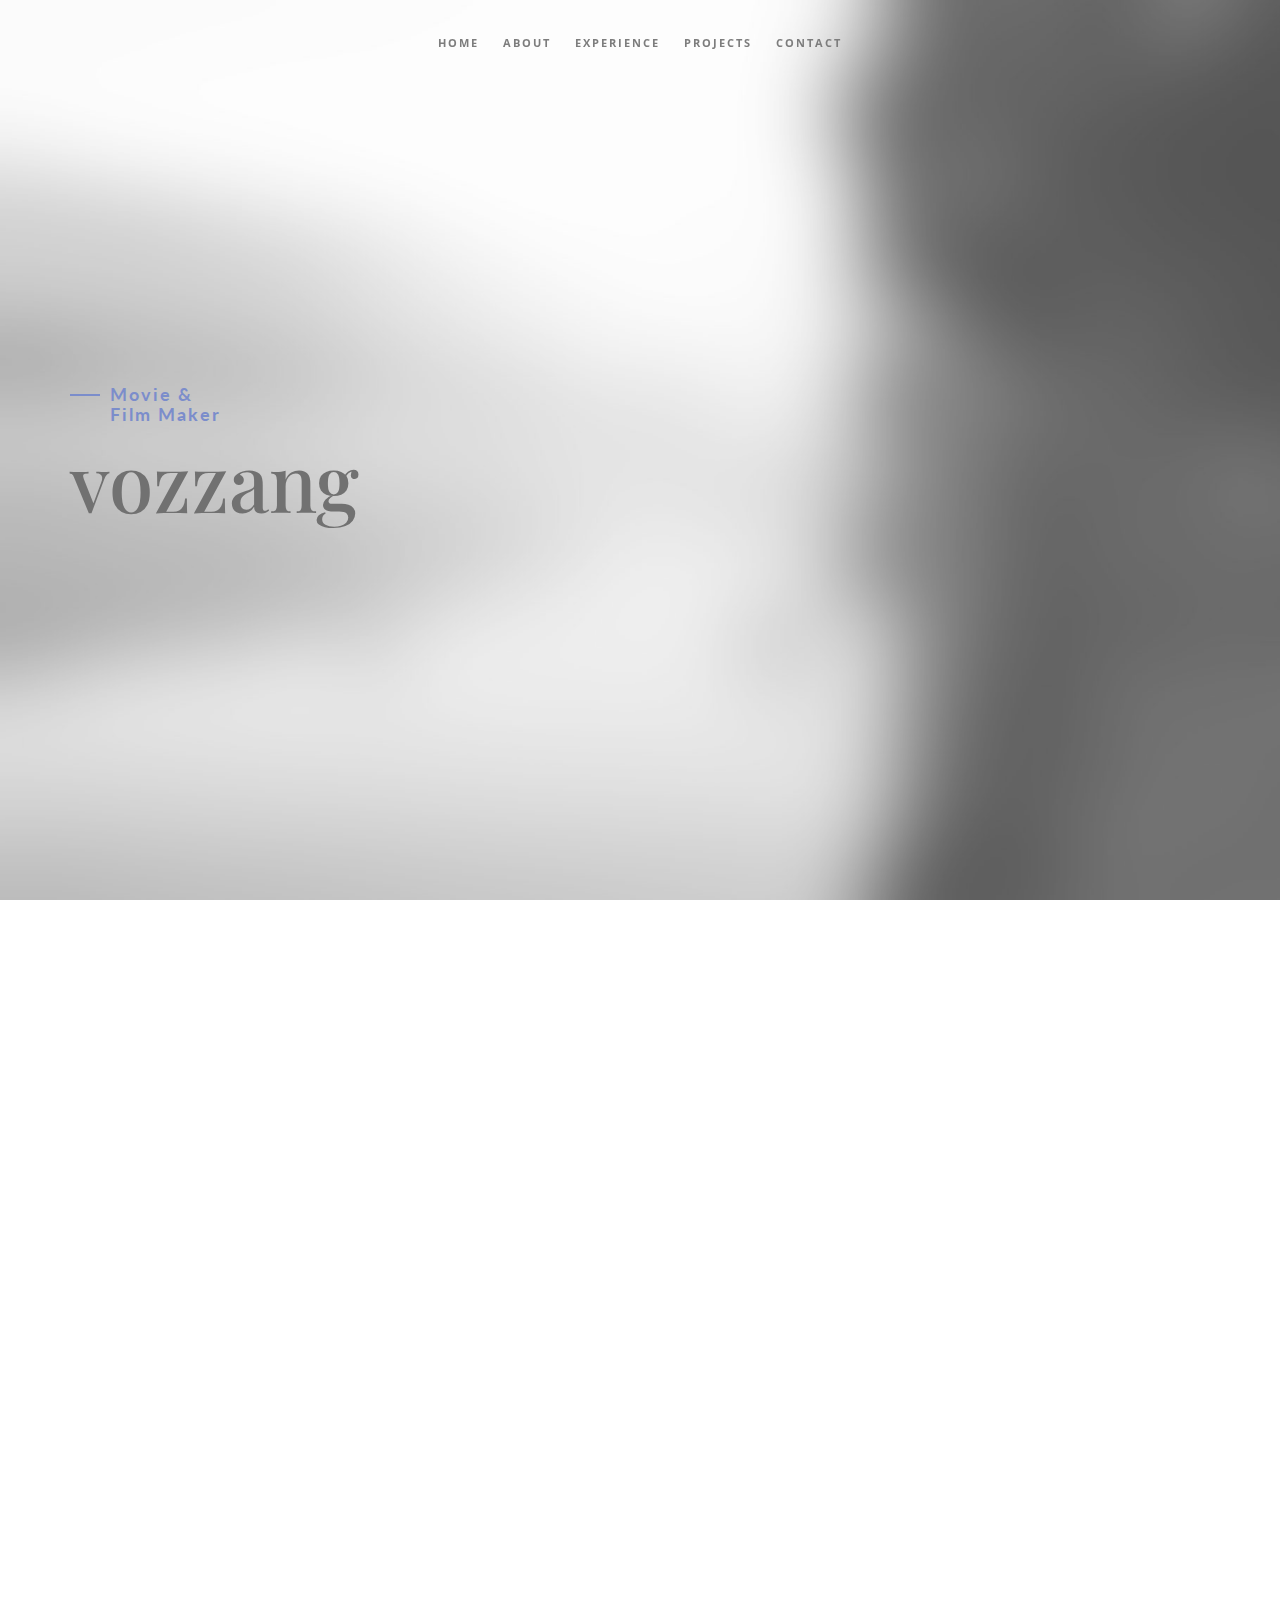
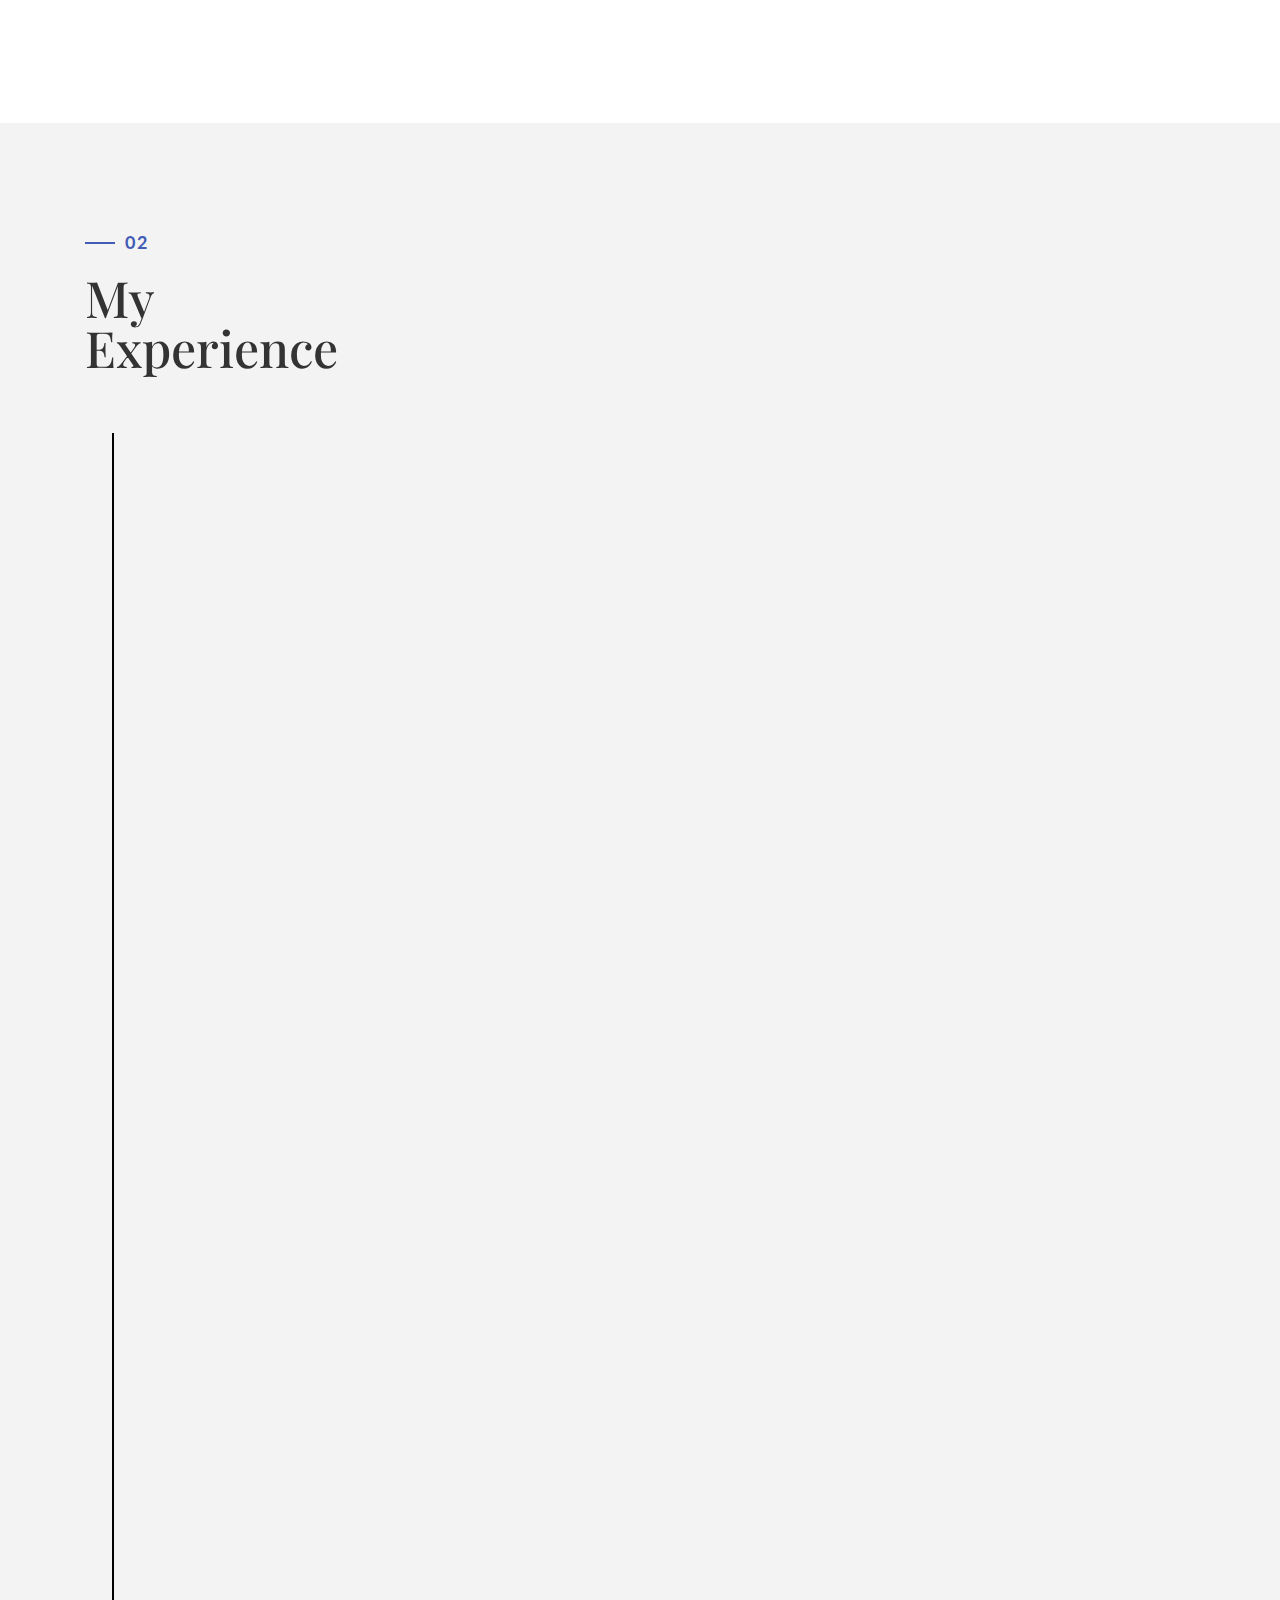
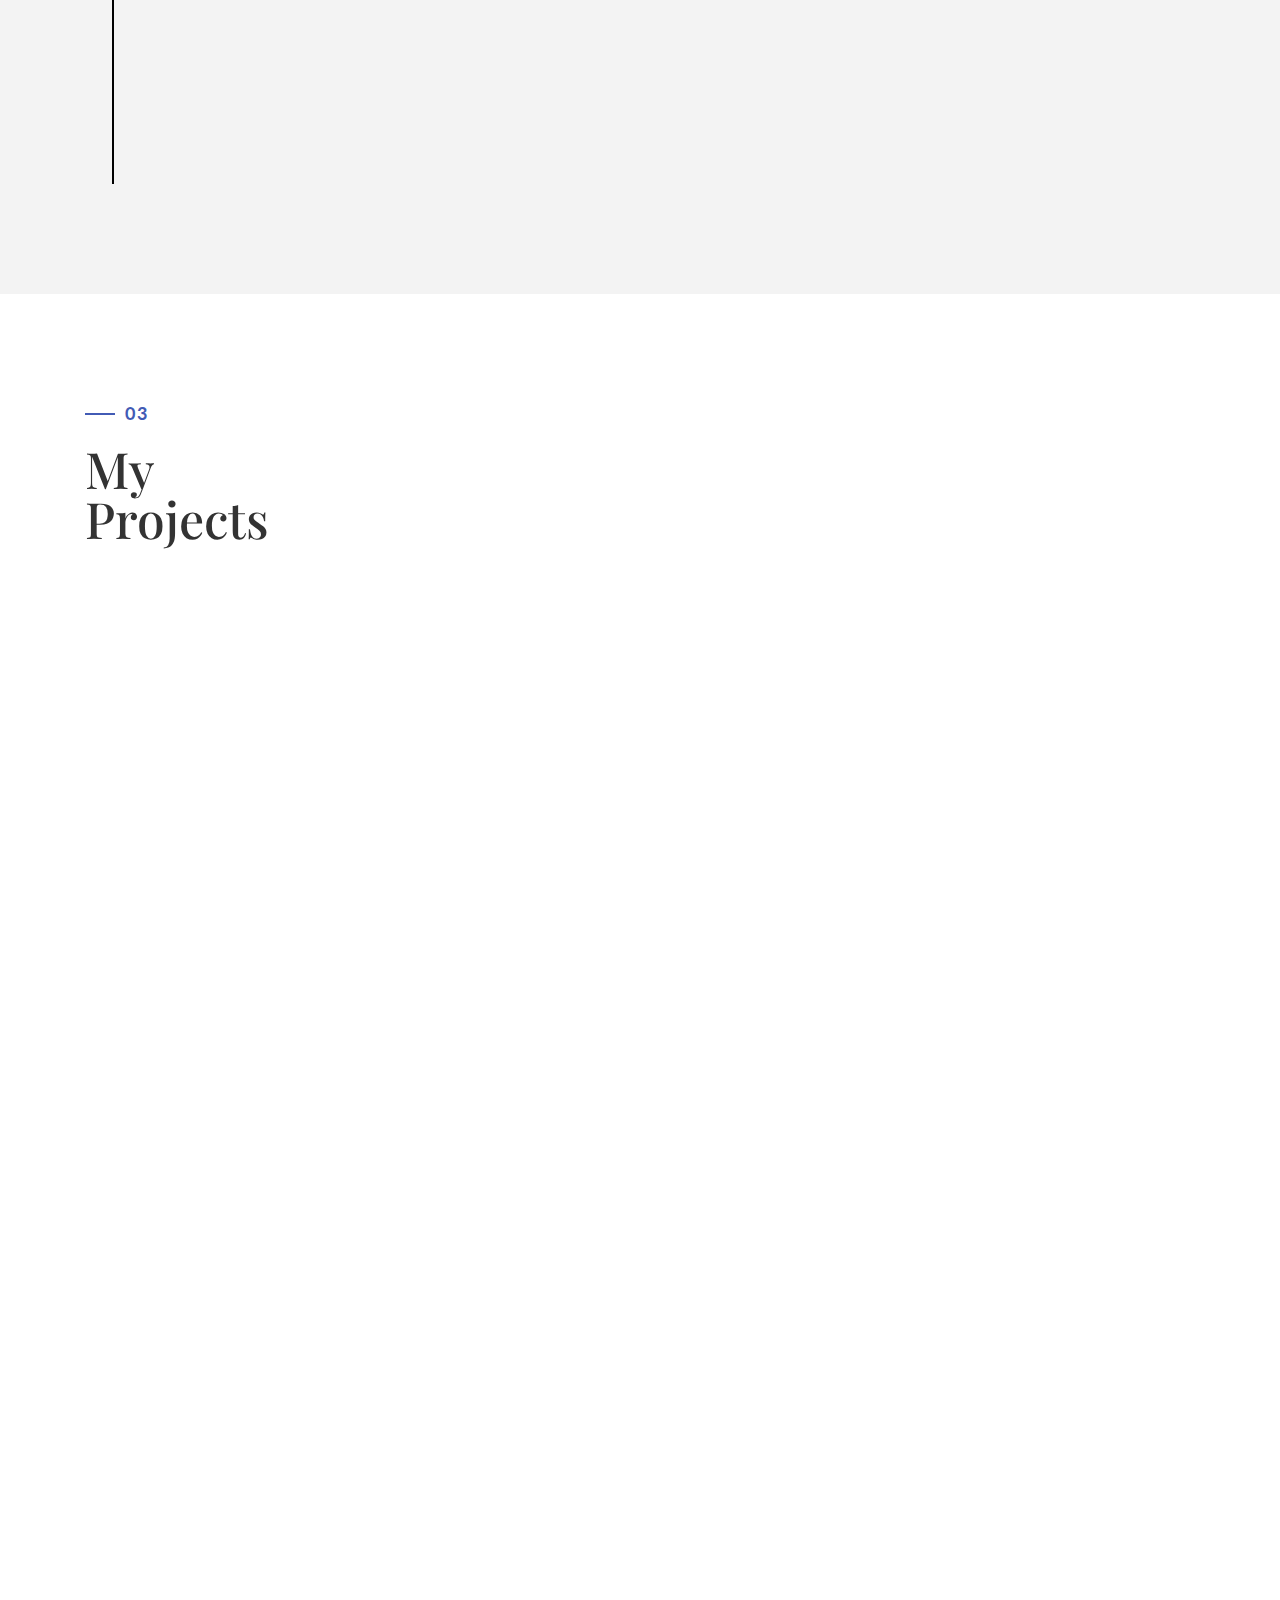
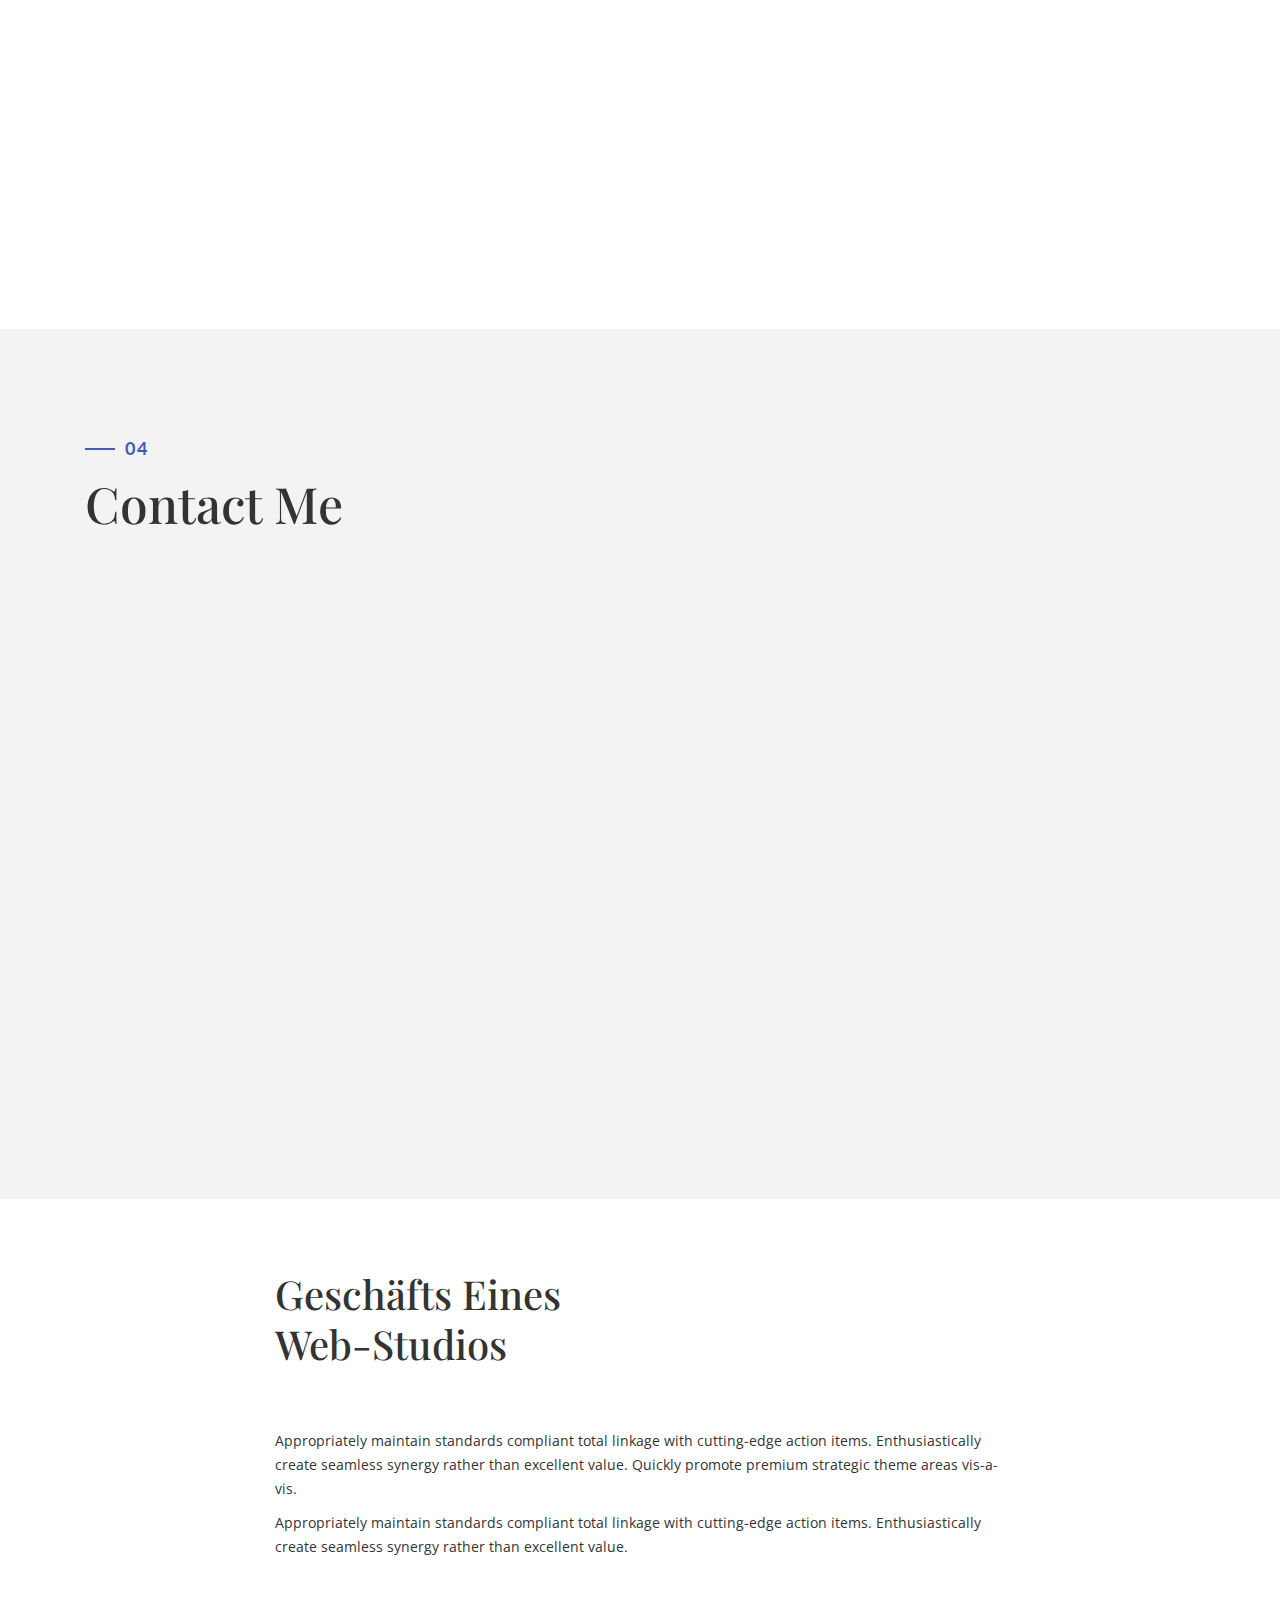
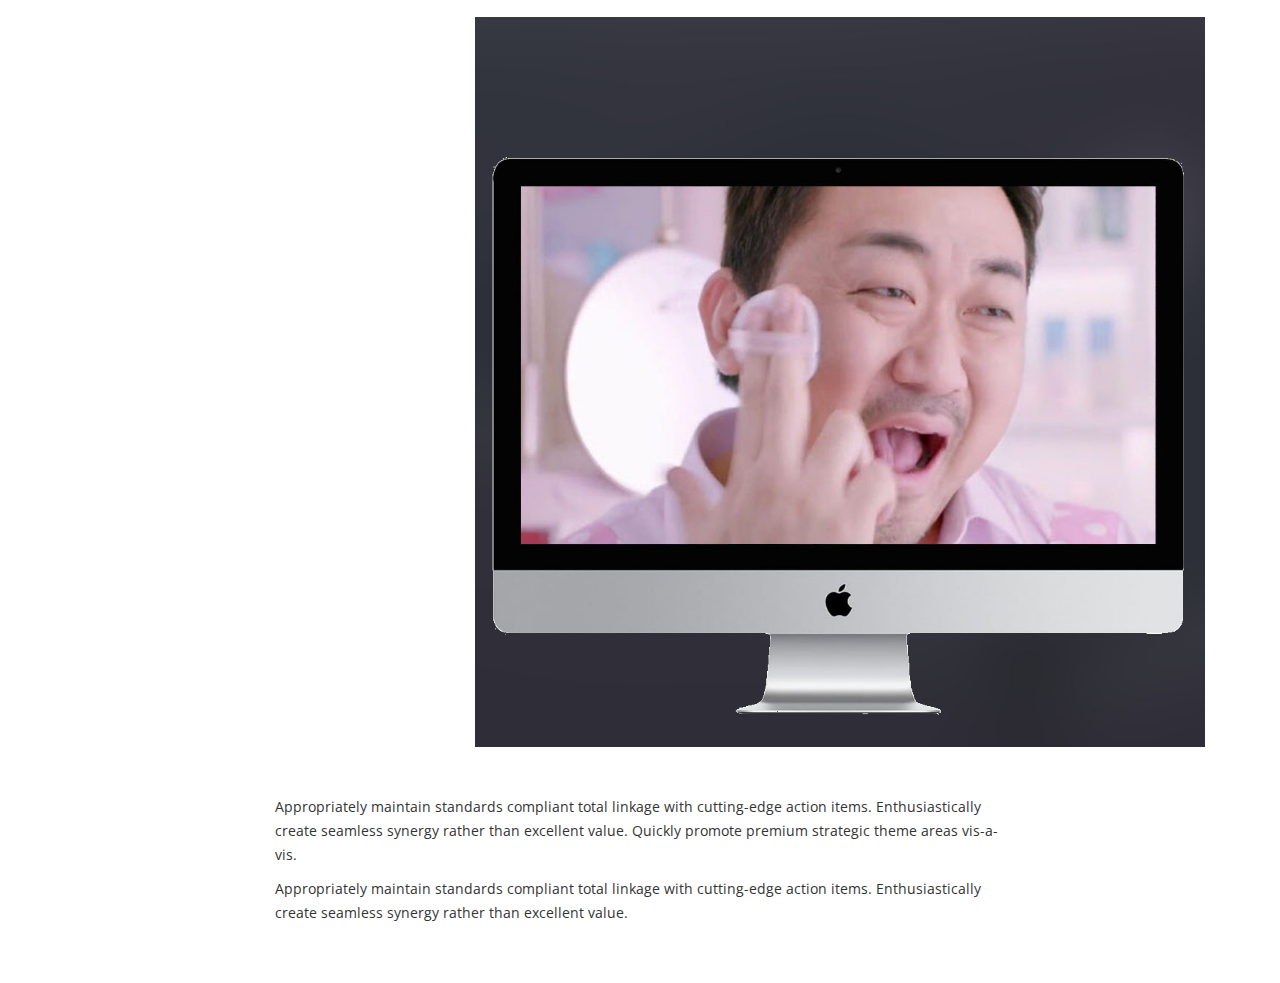
<file: index.html>
<!DOCTYPE html>
<html lang="ko">

<head>
    <meta charset="utf-8">
    <meta http-equiv="X-UA-Compatible" content="IE=edge">
    <meta name="viewport" content="width=device-width, initial-scale=1">
    <meta name="description" content="스토리 텔링으로 시작해서 고객의 감동으로 끝내는 디자이너 서보영입니다.
    세상에 필요한 감성과 특유의 따뜻함으로 이끌어 갑니다.
    최첨단을 달리는 메타버스를 타고 있는 디자이너 서보영입니다. 가상현실이 진짜 현실이 되는 그날까지
    디자인하는 사람이 되겠습니다. ">
    <meta name="keywords" content="영상디자인,영상편집,영상디자인 포트폴리오,영상편집 포트폴리오,서보영,
    영상포폴,수석디자이너,그래픽마케터,유튜브제작,유튜브영상편집,봇짱,필름아트,모션그래픽,모션그래픽 포트폴리오,
    모션그래픽영상제작,Video design, video editing, video design portfolio, video editing portfolio,
    Video Popol, Chief Designer, Graphic Marketer, YouTube Production, YouTube Video Editing, Film Art, Motion Graphics, Motion Graphics Portfolio,
    Motion graphic video production, ">
    <title>Film Artainter : vozzang 봇짱</title>

    <link rel="icon" href="img/faa.ico" type="image/x-icon">
    <!-- Bootstrap -->
    <link href="css/bootstrap.min.css" rel="stylesheet">
    <link href="ionicons/css/ionicons.min.css" rel="stylesheet">
    <link href="css/animate.min.css" rel="stylesheet">
    <link href="css/aos.css" rel="stylesheet">
    <!-- main style -->
    <link href="css/style.css" rel="stylesheet">
    <!-- HTML5 shim and Respond.js for IE8 support of HTML5 elements and media queries -->
    <!-- WARNING: Respond.js doesn't work if you view the page via file:// -->
    <!--[if lt IE 9]>
      <script src="https://oss.maxcdn.com/html5shiv/3.7.3/html5shiv.min.js"></script>
      <script src="https://oss.maxcdn.com/respond/1.4.2/respond.min.js"></script>
    <![endif]-->
</head>

<body>

    <!-- Preloader -->
    <div id="preloader">
        <div id="status">

            <div class="preloader" aria-busy="true" aria-label="Loading, please wait." role="progressbar">
            </div>

        </div>
    </div>
    <!-- ./Preloader -->
    
    <!-- header -->
    <header class="navbar-fixed-top">
        <nav>
            <ul>
                <li><a href="#home">Home</a></li>
                <li><a href="#about">About</a></li>
                <li><a href="#experience">experience</a></li>
                <li><a href="#projects">projects</a></li>
                <li><a href="#contact">contact</a></li>
            </ul>
        </nav>
    </header>
    <!-- ./header -->
    
    <!-- home -->
    <div class="section" id="home" data-stellar-background-ratio="0.5">
        <div class="vcontainer">   
        <div class="container">


            <div class="disply-table">
                <div class="table-cell" data-aos="fade-up" data-aos-delay="0">
                    <h4>Movie &<br> Film Maker</h4>
                    <h1>vozzang </h1> </div>
            </div>
        </div>
    </div>
    <!-- ./home -->
    
    <!-- about -->
    <div class="section" id="about">
        <div class="container">
            <div class="col-md-6" data-aos="fade-up">
                <h4>01</h4>
                <h1 class="size-50">Know <br /> About me</h1>
                <div class="h-50"></div>
                <p>Appropriately maintain standards compliant total linkage with cutting-edge action items. Enthusiastically create seamless synergy rather than excellent value. Quickly promote premium strategic theme areas vis-a-vis.</p>
                <p>Appropriately maintain standards compliant total linkage with cutting-edge action items. Enthusiastically create seamless synergy rather than excellent value.</p>
                <div class="h-50"></div> <img src="img/Signature.svg" width="230" alt="" />
                <div class="h-50"></div>
            </div>
            <div class="col-md-6 about-img-div">
                <div class="about-border" data-aos="fade-up" data-aos-delay=".5"></div>
                <img src="img/about-img.jpg" width="400" class="img-responsive" alt="" text-align="right" data-aos="fade-right" data-aos-delay="0" />
            </div>
        </div>
    </div>
    <!-- ./about -->
    
    <!-- experience  -->
    <div class="section" id="experience">
        <div class="container">
            <div class="col-md-12">
                <h4>02</h4>
                <h1 class="size-50">My <br /> Experience</h1>
                <div class="h-50"></div>
            </div>
            <div class="col-md-12">
                <ul class="timeline">
                    <li class="timeline-event" data-aos="fade-up">
                        <label class="timeline-event-icon"></label>
                        <div class="timeline-event-copy">
                            <p class="timeline-event-thumbnail">September 2021 - Present</p>
                            <h3>영상편집크리에이터 강사 | UI/UX 디자인 강사</h3>
                            <h4>방송정보국제교육원</h4>
                            <p><strong>Projektmanagement mit Scrum</strong>
                                <br>Ständiges Verbessern des agilen Entwicklungsprozesses beispielsweise durch Grunt, Yeoman, GIT, JIRA und BrowserStack.</p>
                        </div>
                    </li>
                    <li class="timeline-event" data-aos="fade-up" data-aos-delay=".2">
                        <label class="timeline-event-icon"></label>
                        <div class="timeline-event-copy">
                            <p class="timeline-event-thumbnail">January 2019</p>
                            <h3>Chief Designer & CEO</h3>
                            <h4>스튜디오 봇짱 설립</h4>
                            <p>Konzeption, Design und Produktion von Digitalen Magazinen mit InDesign, der Adobe Digital Publishing Suite und HTML5. Co-Autorin der Fachbücher "Digitales Publizieren für Tablets" und "Adobe Digital Publishing Suite" erschienen im dpunkt.verlag.</p>
                        </div>
                    </li>
                    <li class="timeline-event" data-aos="fade-up" data-aos-delay=".4">
                        <label class="timeline-event-icon"></label>
                        <div class="timeline-event-copy">
                            <p class="timeline-event-thumbnail">June 2016</p>
                            <h3>편집디자인 강사</h3>
                            <h4>그린컴퓨터아카데미</h4>
                            <p><strong>Systemarchitektur, Consulting</strong>
                                <br>Konzeption und Modellierung von Systemen und APIs für Digital Publishing und Entitlement nach SOA</p>
                        </div>
                    </li>
                    <li class="timeline-event" data-aos="fade-up" data-aos-delay=".6">
                        <label class="timeline-event-icon"></label>
                        <div class="timeline-event-copy">
                            <p class="timeline-event-thumbnail">March 2014 - January 2016</p>
                            <h3>게임 그래픽 캐릭터디자이너</h3>
                            <h4>가디언즈 / 핑크망고</h4>
                            <p>Konzeption, Design und Produktion von Digitalen Magazinen mit InDesign, der Adobe Digital Publishing Suite und HTML5. Co-Autorin der Fachbücher "Digitales Publizieren für Tablets" und "Adobe Digital Publishing Suite" erschienen im dpunkt.verlag.</p>
                        </div>
                    </li>
                    <li class="timeline-event" data-aos="fade-up" data-aos-delay=".8">
                        <label class="timeline-event-icon"></label>
                        <div class="timeline-event-copy">
                            <p class="timeline-event-thumbnail">Auctober 2008 - October 2012</p>
                            <h3>Animation Director</h3>
                            <h4>(주)이미지머시기</h4>
                            <p>Konzeption, Design und Produktion von Digitalen Magazinen mit InDesign, der Adobe Digital Publishing Suite und HTML5. Co-Autorin der Fachbücher "Digitales Publizieren für Tablets" und "Adobe Digital Publishing Suite" erschienen im dpunkt.verlag.</p>
                        </div>
                    </li>
                </ul>
            </div>
        </div>
    </div>
    <!-- ./experience -->
    
    <!-- projects -->
    <div class="section" id="projects">
        <div class="container">
            <div class="col-md-12">
                <h4>03</h4>
                <h1 class="size-50">My <br /> Projects</h1> 
            </div>
            <!-- main container -->
            <div class="main-container portfolio-inner clearfix">
                <!-- portfolio div -->
                <div class="portfolio-div">
                    <div class="portfolio">
                        <!-- portfolio_filter -->
                        <!-- <div class="categories-grid wow fadeInLeft">
                            <nav class="categories">
                                <ul class="portfolio_filter">
                                    <li><a href="" class="active" data-filter="*">All</a></li>
                                    <li><a href="" data-filter=".photography">Photography</a></li>
                                    <li><a href="" data-filter=".logo">Logo</a></li>
                                    <li><a href="" data-filter=".graphics">Graphics</a></li>
                                    <li><a href="" data-filter=".ads">Advertising</a></li>
                                    <li><a href="" data-filter=".fashion">Fashion</a></li>
                                </ul>
                            </nav>
                        </div> -->
                        <!-- portfolio_filter -->
                        <div class="spacing"></div>
                        <div class="spacing"></div>
                        <div class="spacing"></div>
                        <!-- portfolio_container -->
                        <div class="no-padding portfolio_container clearfix" data-aos="fade-up">
                            <!-- single work -->
                            <div class="col-md-4 col-sm-6  fashion logo">
                                <a iddd="demo01" href="pf-01.html"  target="_blank" class="portfolio_item"> <img src="img/portfolio/01.jpg" alt="image" class="img-responsive" />
                                    <div class="portfolio_item_hover">
                                        <div class="portfolio-border clearfix">
                                            <div class="item_info"> <span>Mavly's Beauty</span> <em>Entertainment</em> </div>
                                        </div>
                                    </div>
                                </a>
                            </div>
                            <!-- end single work -->
                            
                            <!-- single work -->
                            <div class="col-md-4 col-sm-6 ads graphics">
                                <a iddd="demo02" href="#animatedModal" class="portfolio_item"> <img src="img/portfolio/03.jpg" alt="image" class="img-responsive" />
                                    <div class="portfolio_item_hover">
                                        <div class="portfolio-border clearfix">
                                            <div class="item_info"> <span>Music Video for BTS</span> <em>Entertainment</em> </div>
                                        </div>
                                    </div>
                                </a>
                            </div>
                            <!-- end single work -->
                            
                            <!-- single work -->
                            <div class="col-md-4 col-sm-6 photography">
                                <a iddd="demo03" href="#animatedModal" class="portfolio_item"> <img src="img/portfolio/02.jpg" alt="image" class="img-responsive" />
                                    <div class="portfolio_item_hover">
                                        <div class="portfolio-border clearfix">
                                            <div class="item_info"> <span>Photorealistic smartwatch</span> <em>Photography</em> </div>
                                        </div>
                                    </div>
                                </a>
                            </div>
                            <!-- end single work -->
                            
                            <!-- single work -->
                            <div class="col-md-4 col-sm-6 fashion ads">
                                <a iddd="demo04" href="#animatedModal" class="portfolio_item"> <img src="img/portfolio/04.jpg" alt="image" class="img-responsive" />
                                    <div class="portfolio_item_hover">
                                        <div class="portfolio-border clearfix">
                                            <div class="item_info"> <span>Held by hands</span> <em>Fashion / Ads</em> </div>
                                        </div>
                                    </div>
                                </a>
                            </div>
                            <!-- end single work -->
                            
                            <!-- single work -->
                            <div class="col-md-4 col-sm-6 graphics ads">
                                <a iddd="demo05" href="#animatedModal" class="portfolio_item"> <img src="img/portfolio/05.jpg" alt="image" class="img-responsive" />
                                    <div class="portfolio_item_hover">
                                        <div class="portfolio-border clearfix">
                                            <div class="item_info"> <span>Mobile devices</span> <em>Graphics / Ads</em> </div>
                                        </div>
                                    </div>
                                </a>
                            </div>
                            <!-- end single work -->
                            
                            <!-- single work -->
                            <div class="col-md-4 col-sm-6 photography">
                                <a iddd="demo06" href="#animatedModal" class="portfolio_item"> <img src="img/portfolio/010.jpg" alt="image" class="img-responsive" />
                                    <div class="portfolio_item_hover">
                                        <div class="portfolio-border clearfix">
                                            <div class="item_info"> <span>Photorealistic smartwatch</span> <em>Photography</em> </div>
                                        </div>
                                    </div>
                                </a>
                            </div>
                            <!-- end single work -->
                            
                            <!-- single work -->
                            <div class="col-md-4 col-sm-6 graphics ads">
                                <a iddd="demo07" href="#animatedModal" class="portfolio_item"> <img src="img/portfolio/06.jpg" alt="image" class="img-responsive" />
                                    <div class="portfolio_item_hover">
                                        <div class="portfolio-border clearfix">
                                            <div class="item_info"> <span>Mobile devices</span> <em>Graphics / Ads</em> </div>
                                        </div>
                                    </div>
                                </a>
                            </div>
                            <!-- end single work -->
                            
                            <!-- single work -->
                            <div class="col-md-4 col-sm-6 graphics ads">
                                <a iddd="demo08" href="#animatedModal" class="portfolio_item"> <img src="img/portfolio/07.jpg" alt="image" class="img-responsive" />
                                    <div class="portfolio_item_hover">
                                        <div class="portfolio-border clearfix">
                                            <div class="item_info"> <span>Mobile devices</span> <em>Graphics / Ads</em> </div>
                                        </div>
                                    </div>
                                </a>
                            </div>
                            <!-- end single work -->
                            
                            <!-- single work -->
                            <div class="col-md-4 col-sm-6 graphics ads">
                                <a id="demo09" href="#animatedModal" class="portfolio_item"> <img src="img/portfolio/08.jpg" alt="image" class="img-responsive" />
                                    <div class="portfolio_item_hover">
                                        <div class="portfolio-border clearfix">
                                            <div class="item_info"> <span>Mobile devices</span> <em>Graphics / Ads</em> </div>
                                        </div>
                                    </div>
                                </a>
                            </div>
                            <!-- end single work -->
                        </div>
                        <!-- end portfolio_container -->
                    </div>
                    <!-- portfolio -->
                </div>
                <!-- end portfolio div -->
            </div>
            <!-- end main container -->
        </div>
    </div>
    <!-- ./projects -->
    
    <div class="spacing"></div>
    <div class="spacing"></div>
    <div class="spacing"></div>
    <!-- contact -->
    <div class="section" id="contact">
        <div class="container">
            <div class="col-md-12">
                <h4>04</h4>
                <h1 class="size-50">Contact  Me</h1>
                <div class="h-50"></div>
            </div>
            <div class="col-md-4" data-aos="fade-up">

                <h3>Phone Number</h3>
                <p>+20 5555 569 42</p>
                <h3>Mobile Number</h3>
                <p>+20 5555 569 42</p>
                <h3>Email</h3>
                <p>mail@info.me </p>

                <h3>Social Network</h3>

                <ul class="social">
                    <li><a href="#"><i class="ion-social-facebook"></i></a></li>
                    <li><a href="#"><i class="ion-social-twitter"></i></a></li>
                    <li><a href="#"><i class="ion-social-instagram"></i></a></li>
                    <li><a href="#"><i class="ion-social-dribbble"></i></a></li>
                </ul>
                
                <div class="clearfix"></div>
                <div class="h-50"></div>
                <div> Made by <i class="fa fa-love"></i><a href="https://vozzang.com">vozzang.com</a></div>
            </div>
            <div class="col-md-8" data-aos="fade-up">
                <!-- <div class="mmmm"> -->
                <img src="img/contact-img.png"></div>
                <!-- <form class="contact-bg" id="contact-form" name="contact" method="post" novalidate>
                    <input type="text" name="name" class="form-control" placeholder="Your Name" />
                    <input type="email" name="email" class="form-control" placeholder="Your E-mail" />
                    <input type="text" name="phone" class="form-control" placeholder="Phone Number" />
                    <textarea name="message" class="form-control" placeholder="Your Message" style="height:120px"></textarea>
                    <button id="submit" type="submit" name="submit" class="btn btn-glance">Send</button>
                    <div id="success">
                        <p class="green textcenter"> Your message was sent successfully! I will be in touch as soon as I can. </p>
                    </div>
                    <div id="error">
                        <p> Something went wrong, try refreshing and submitting the form again. </p>
                    </div>
                </form> -->
            <!-- </div> -->
        </div>
    </div>
    <!-- ./contact -->

    <!--DEMO01-->
    <div id="animatedModal" class="popup-modal">
        <!--THIS IS IMPORTANT! to close the modal, the class name has to match the name given on the ID -->
        <div id="btn-close-modal" class="close-animatedModal close-popup-modal"> <i class="ion-close-round"></i> </div>
        <div class="clearfix"></div>
        <div class="modal-content">
            <div class="container">
                <div class="portfolio-padding">
                    <div class="col-md-8 col-md-offset-2">
                        <h2>Geschäfts Eines<br /> Web-Studios</h2>
                        <div class="h-50"></div>
                        <p>Appropriately maintain standards compliant total linkage with cutting-edge action items. Enthusiastically create seamless synergy rather than excellent value. Quickly promote premium strategic theme areas vis-a-vis.</p>
                        <p>Appropriately maintain standards compliant total linkage with cutting-edge action items. Enthusiastically create seamless synergy rather than excellent value.</p>
                        <br />
                        <br /> <img src="img/portfolio/02.jpg" alt="" class="img-responsive" />
                        <br />
                        <br />
                        <p>Appropriately maintain standards compliant total linkage with cutting-edge action items. Enthusiastically create seamless synergy rather than excellent value. Quickly promote premium strategic theme areas vis-a-vis.</p>
                        <p>Appropriately maintain standards compliant total linkage with cutting-edge action items. Enthusiastically create seamless synergy rather than excellent value.</p>
                        <br />
                        <br /> </div>
                </div>
            </div>
        </div>
    </div>
    <!-- jQuery -->
    <script src="js/jquery.js"></script>
    <!--  plugins  -->
    <script src="js/bootstrap.min.js"></script>
    <script src="js/plugins.js"></script>
    <script src="js/aos.js"></script>
    <script src="js/jquery.form.js"></script>
    <script src="js/jquery.validate.min.js"></script>

    <!--  main script  -->
    <script src="js/custom.js"></script>
</body>

</html>
</file>
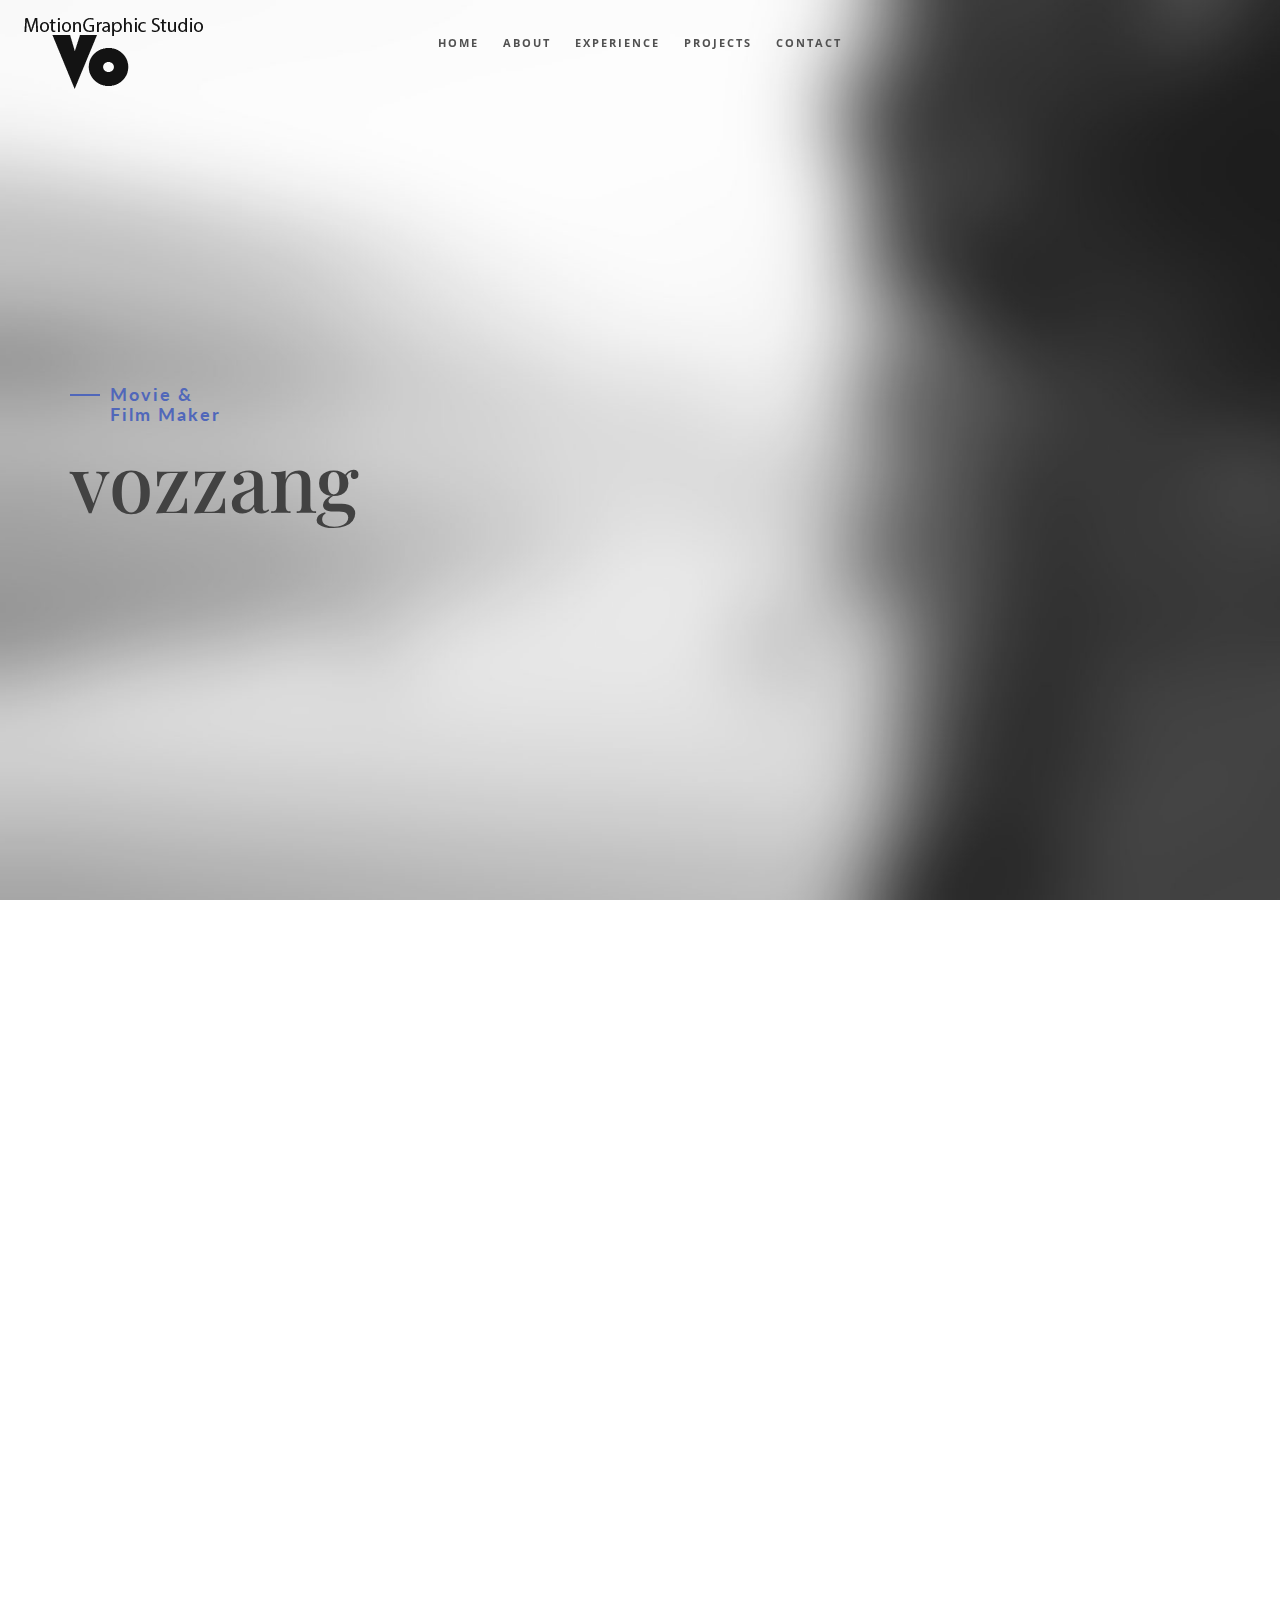
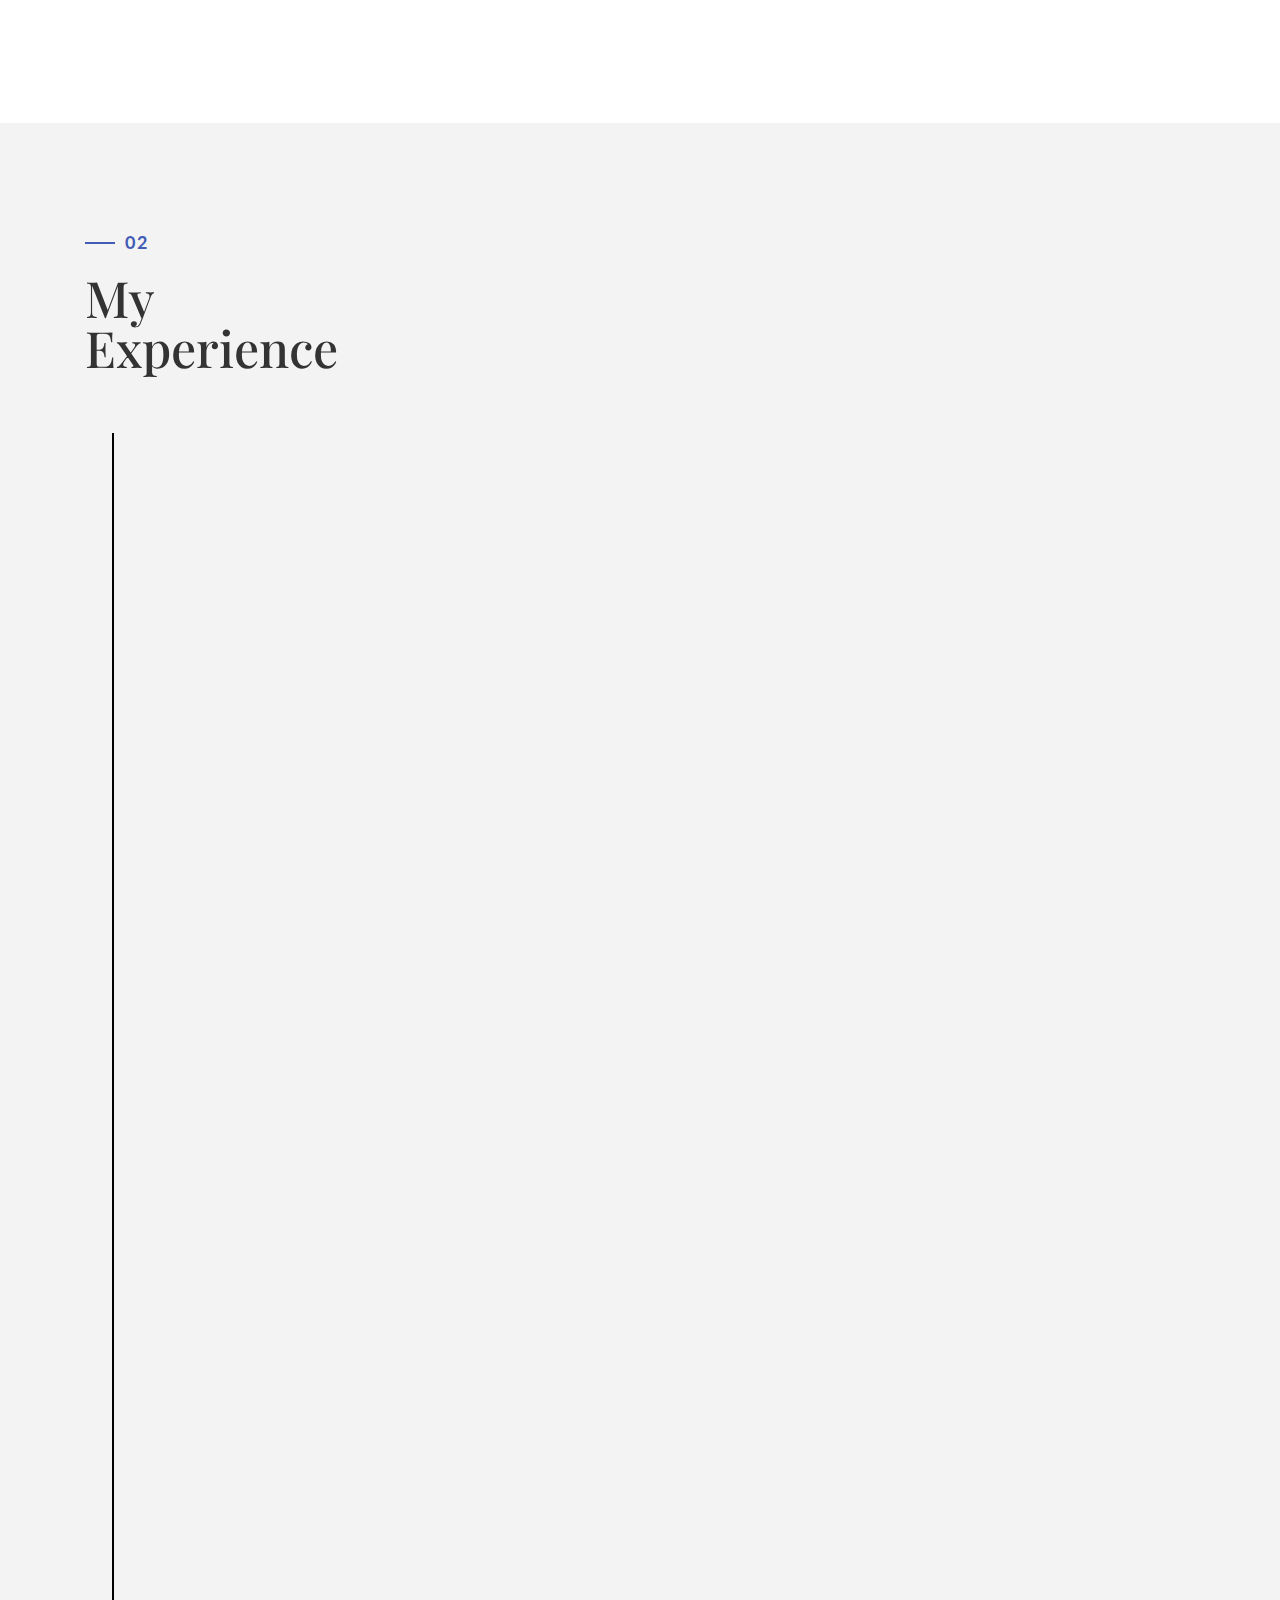
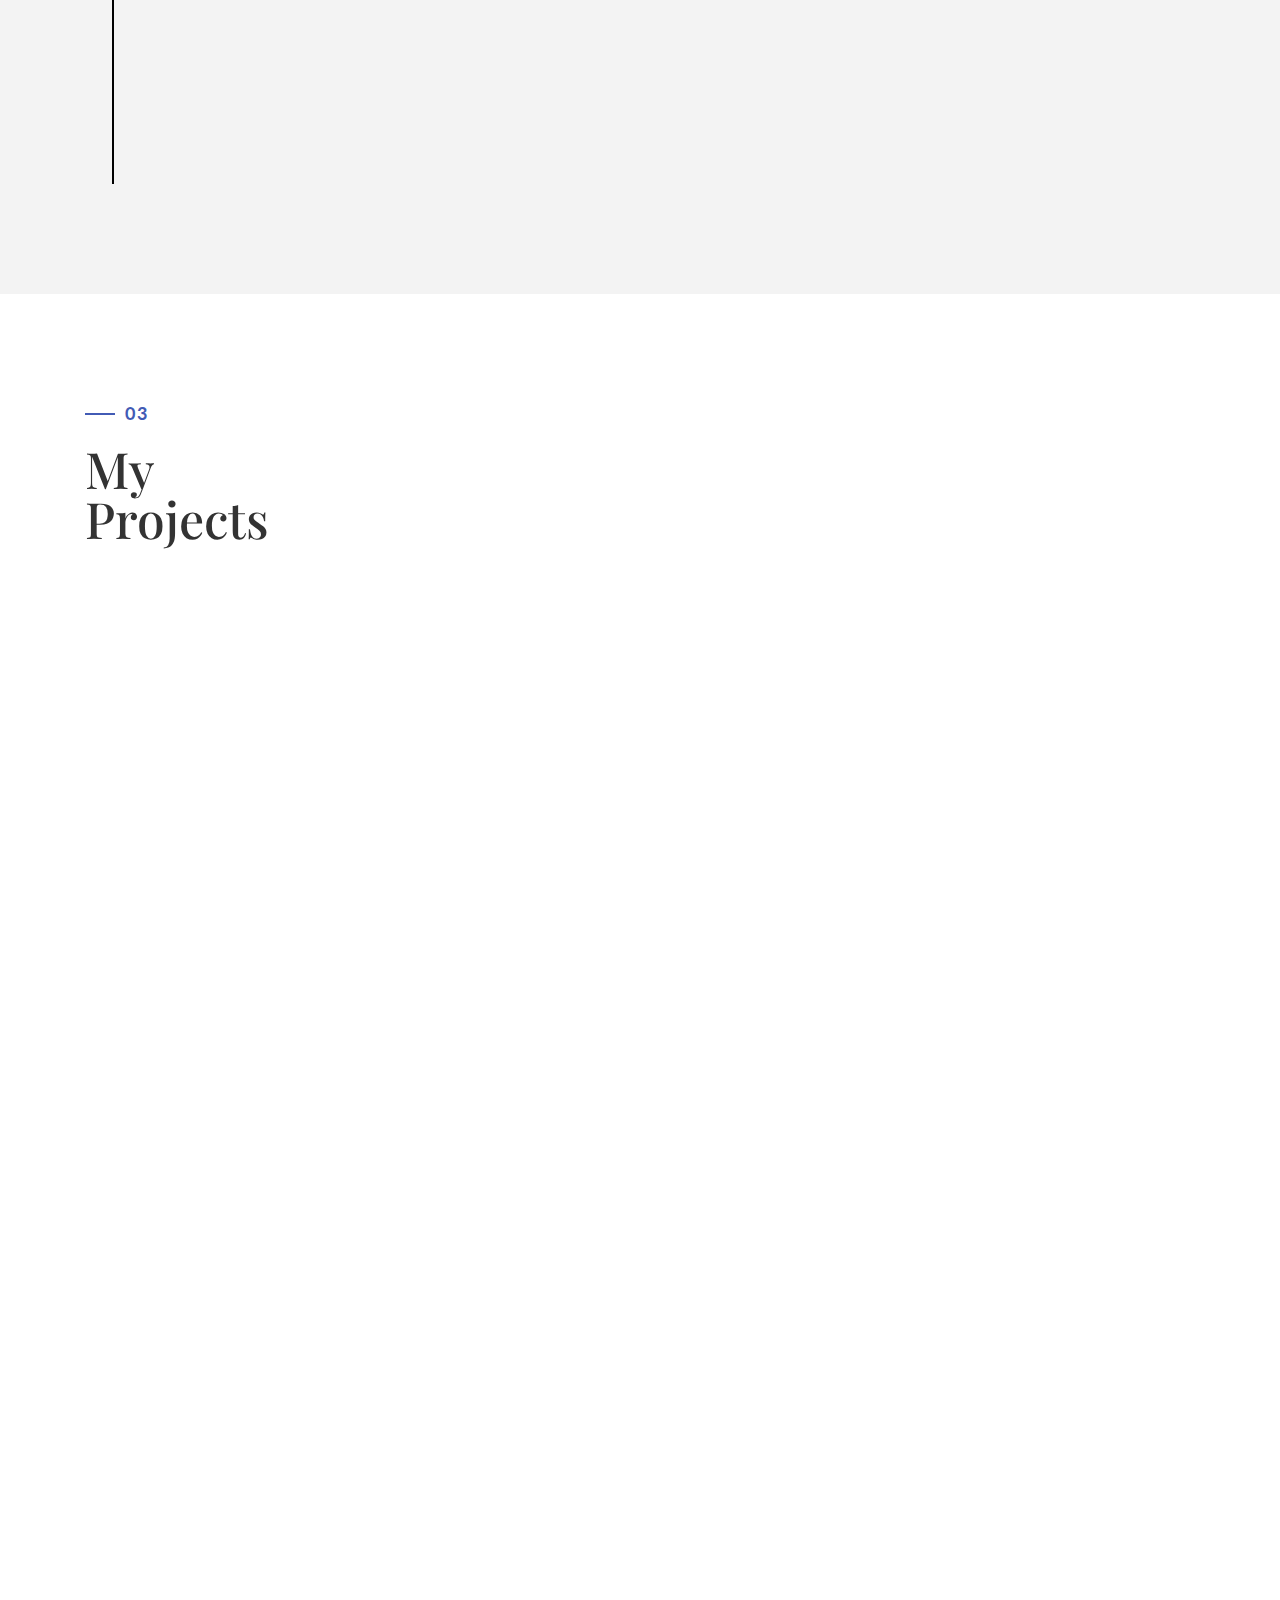
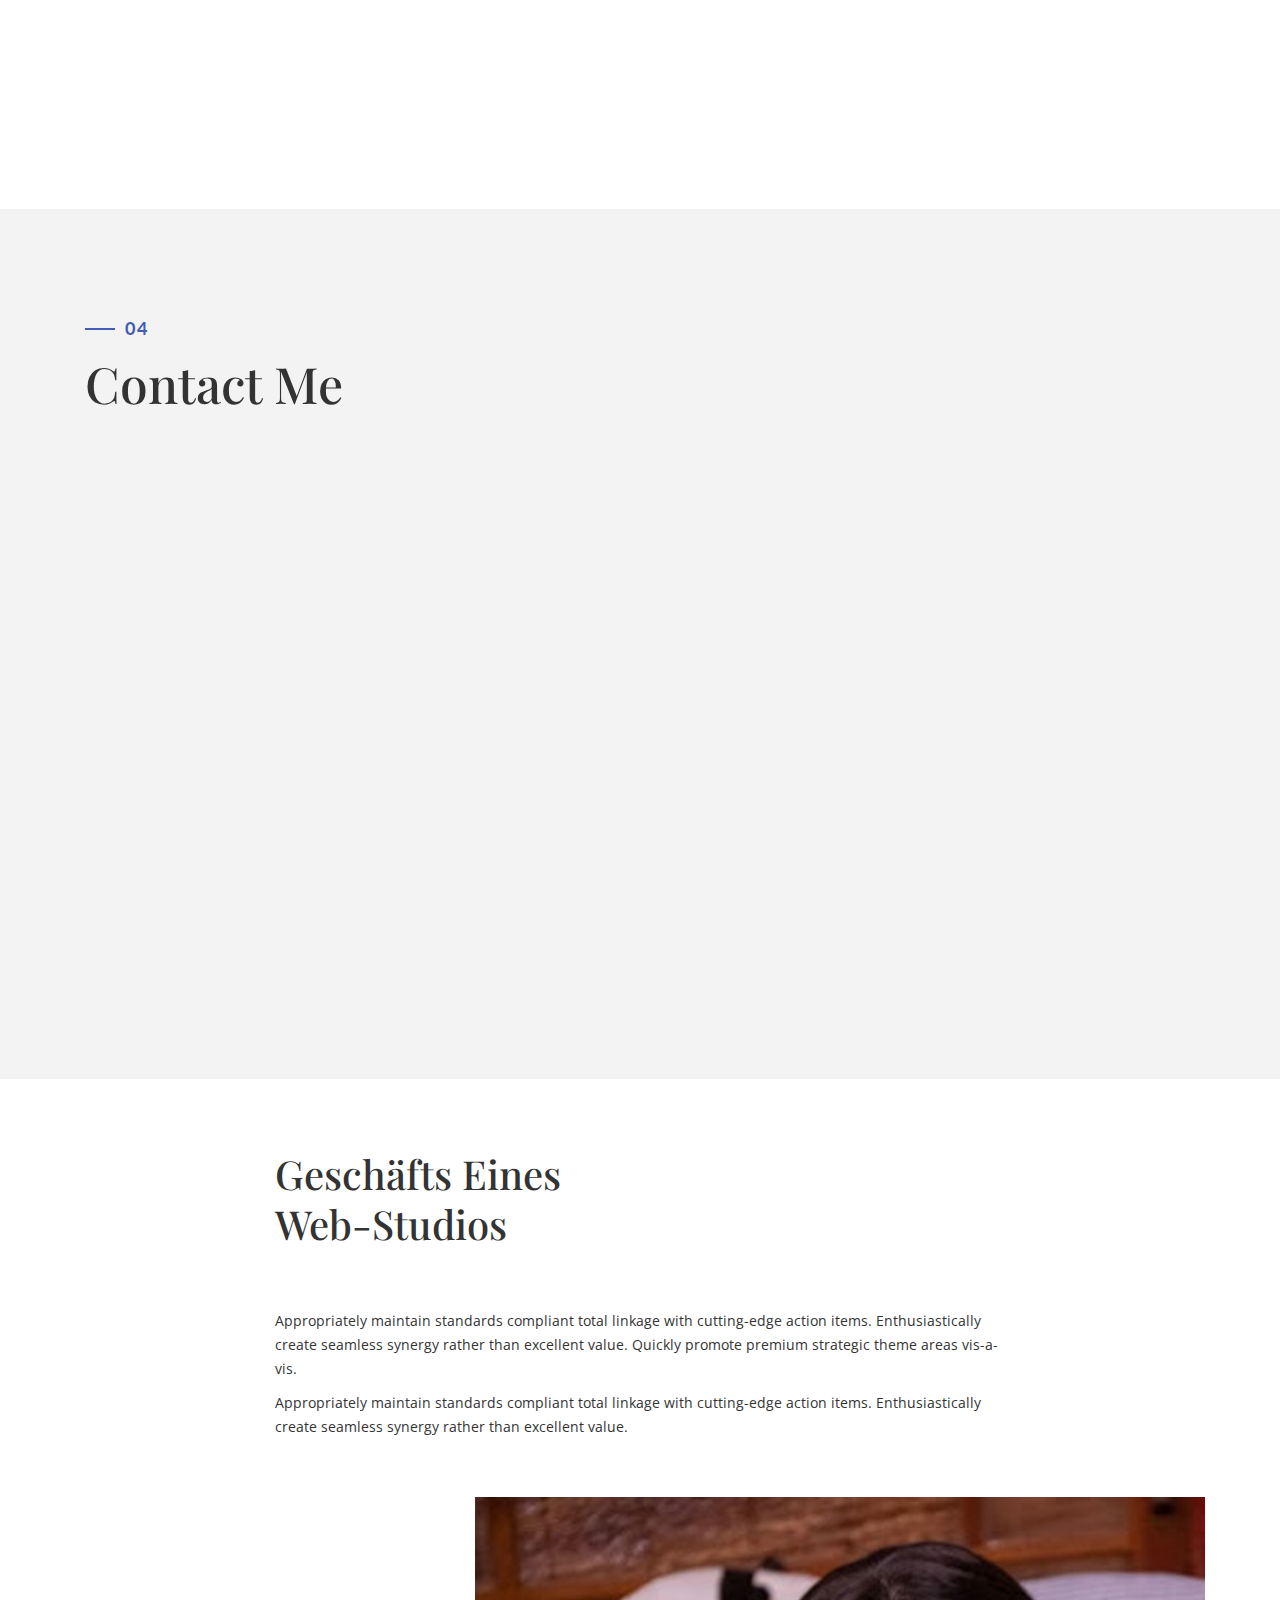
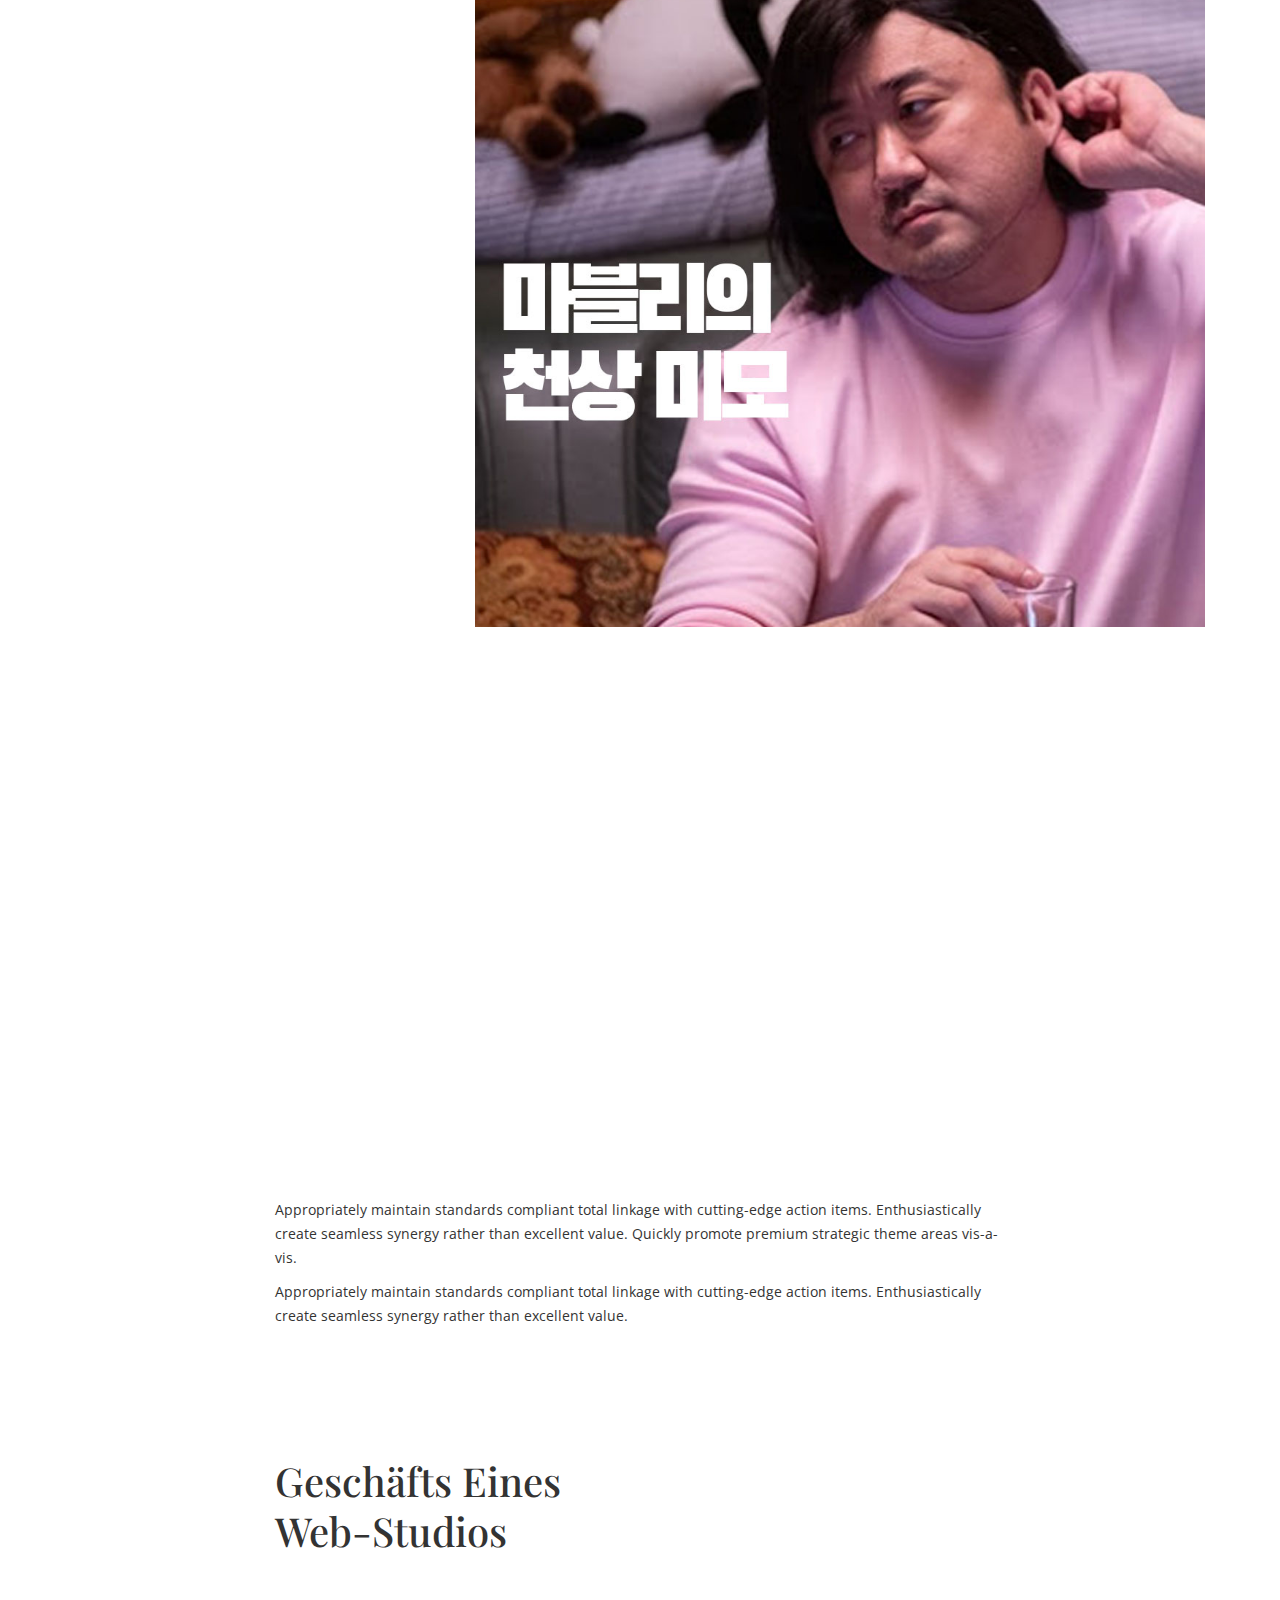
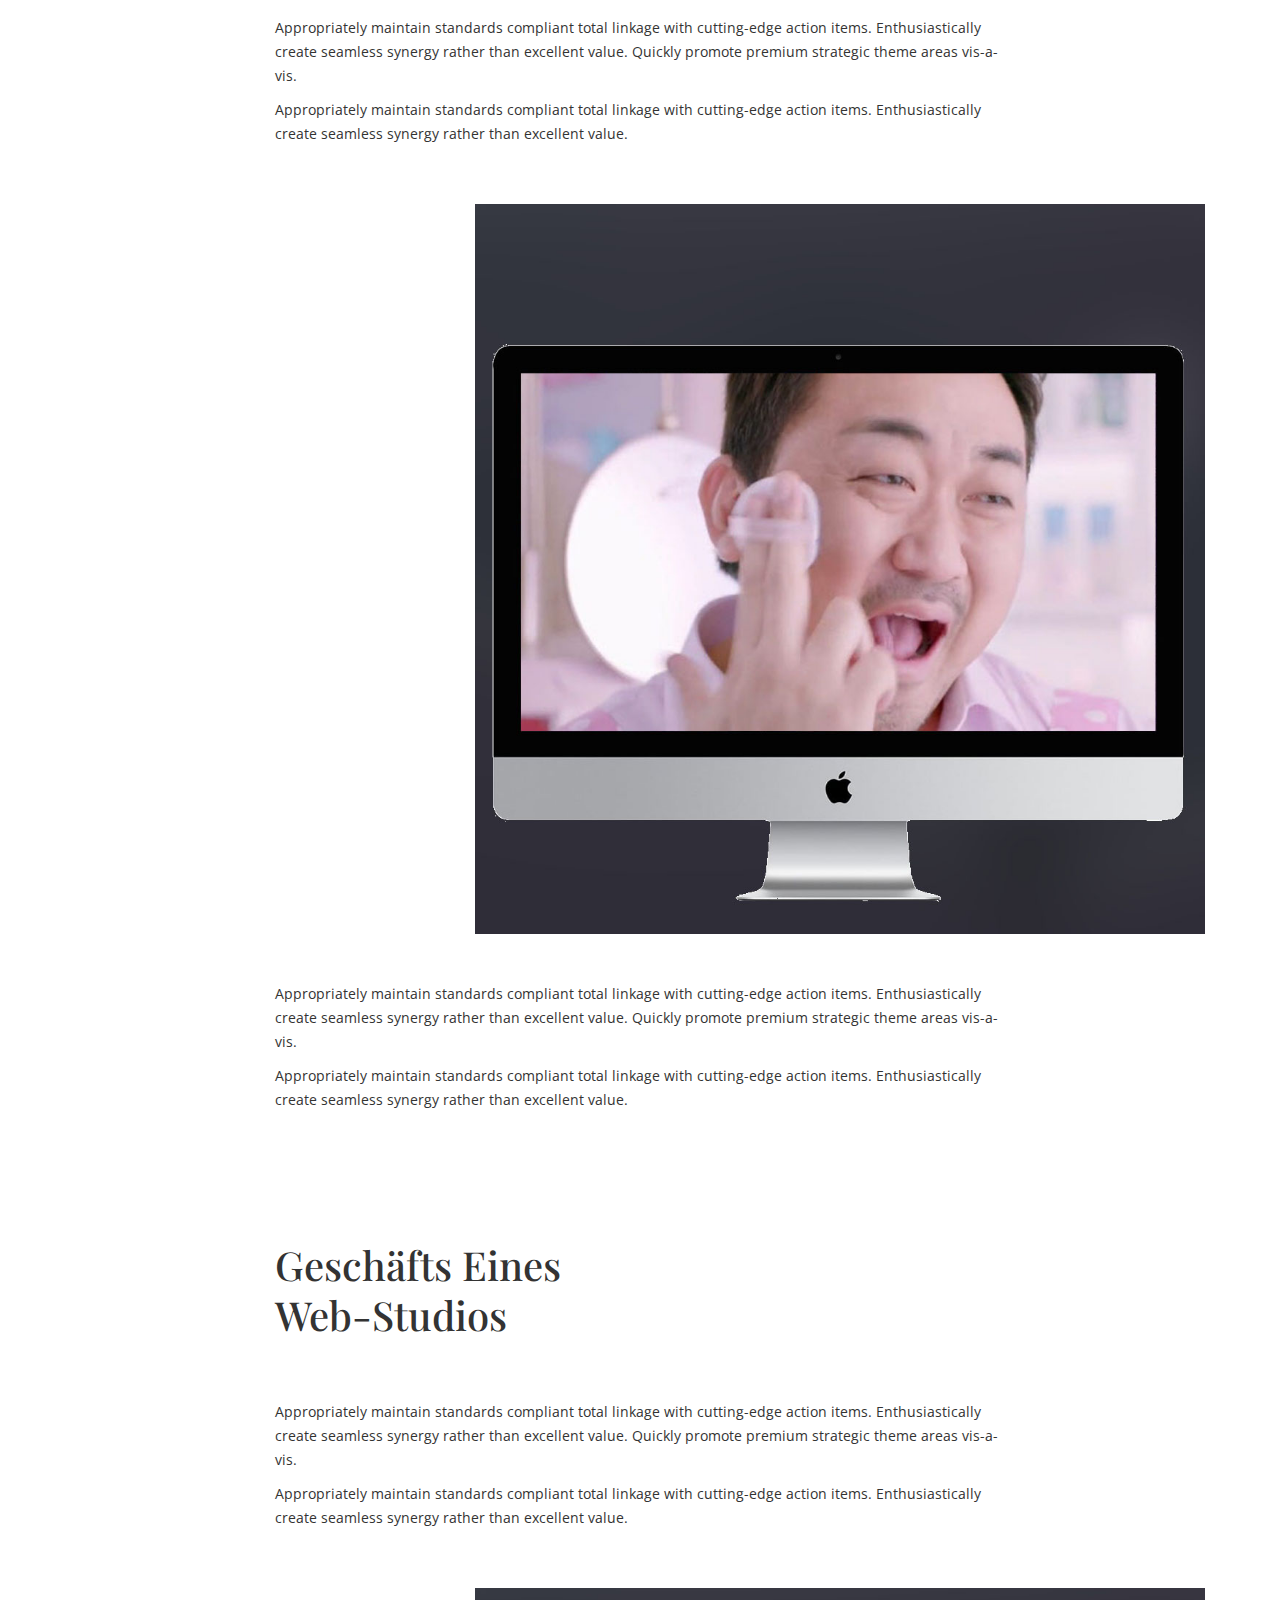
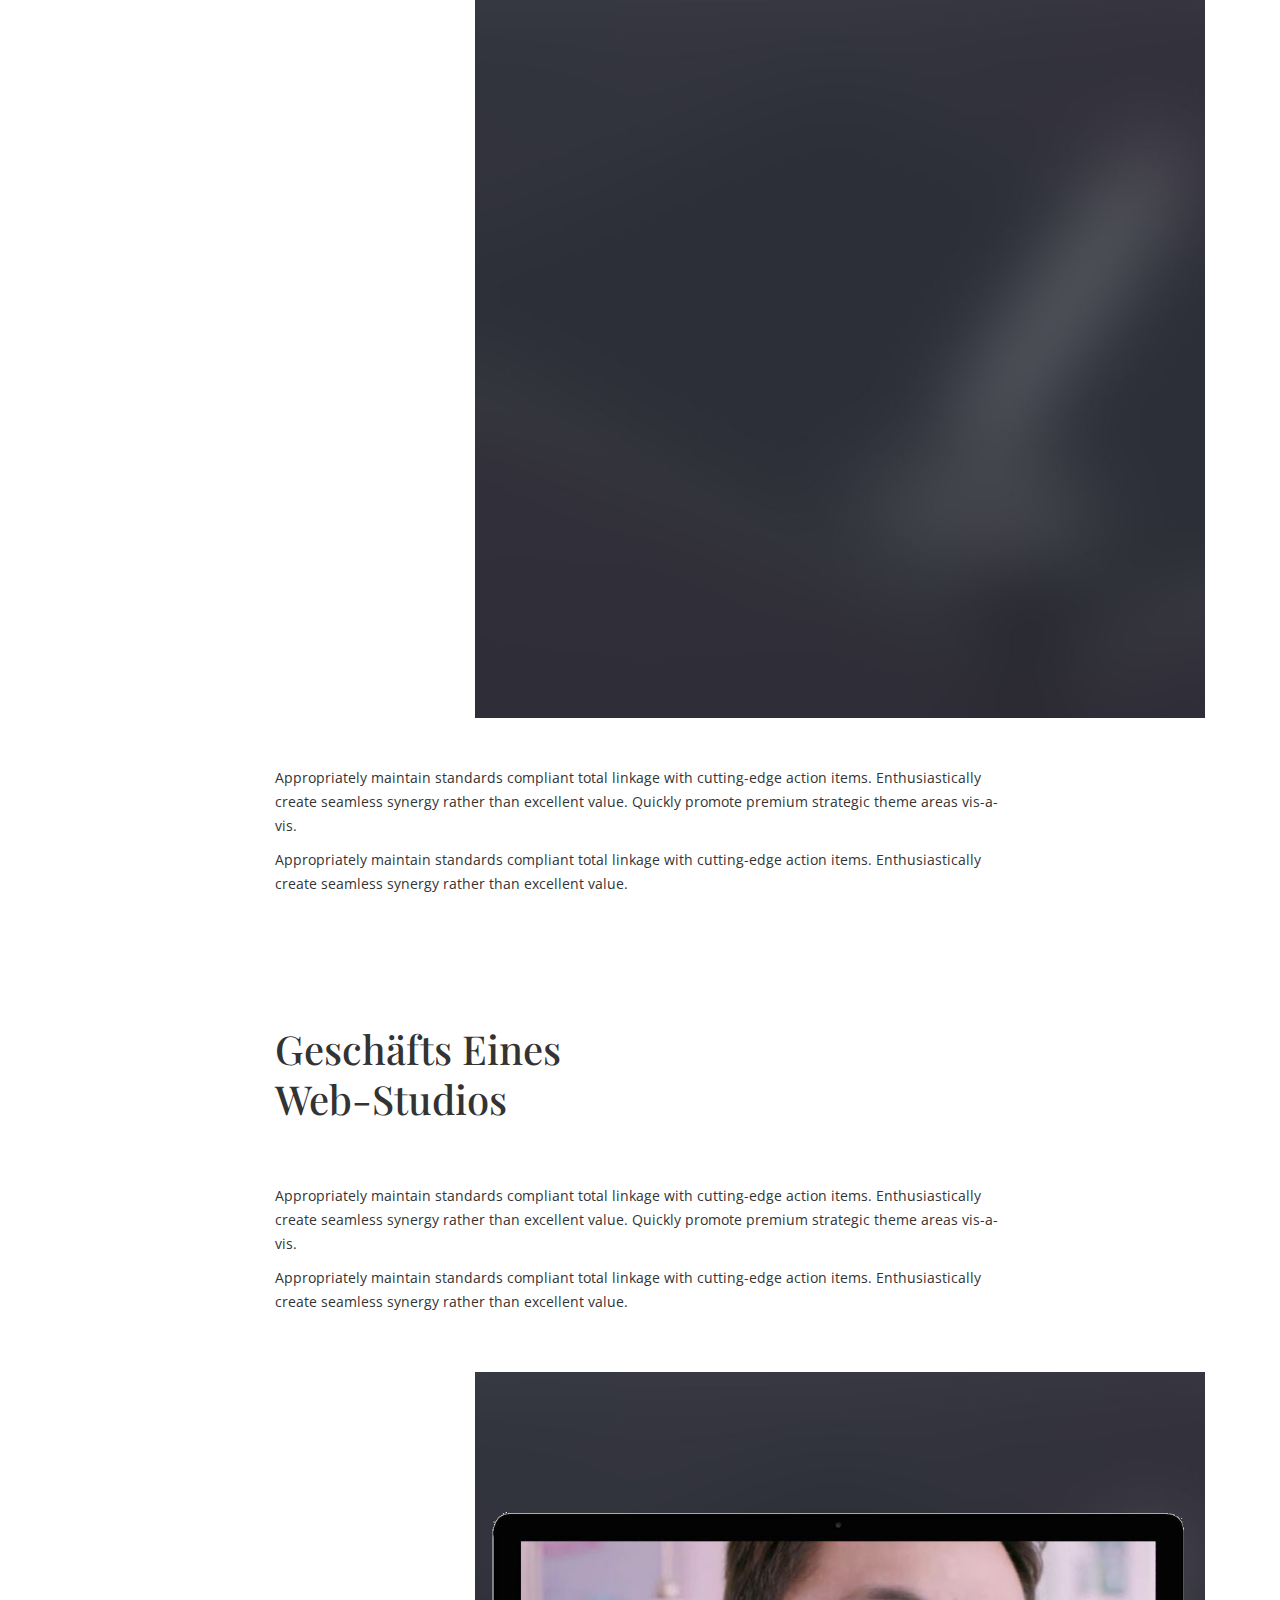
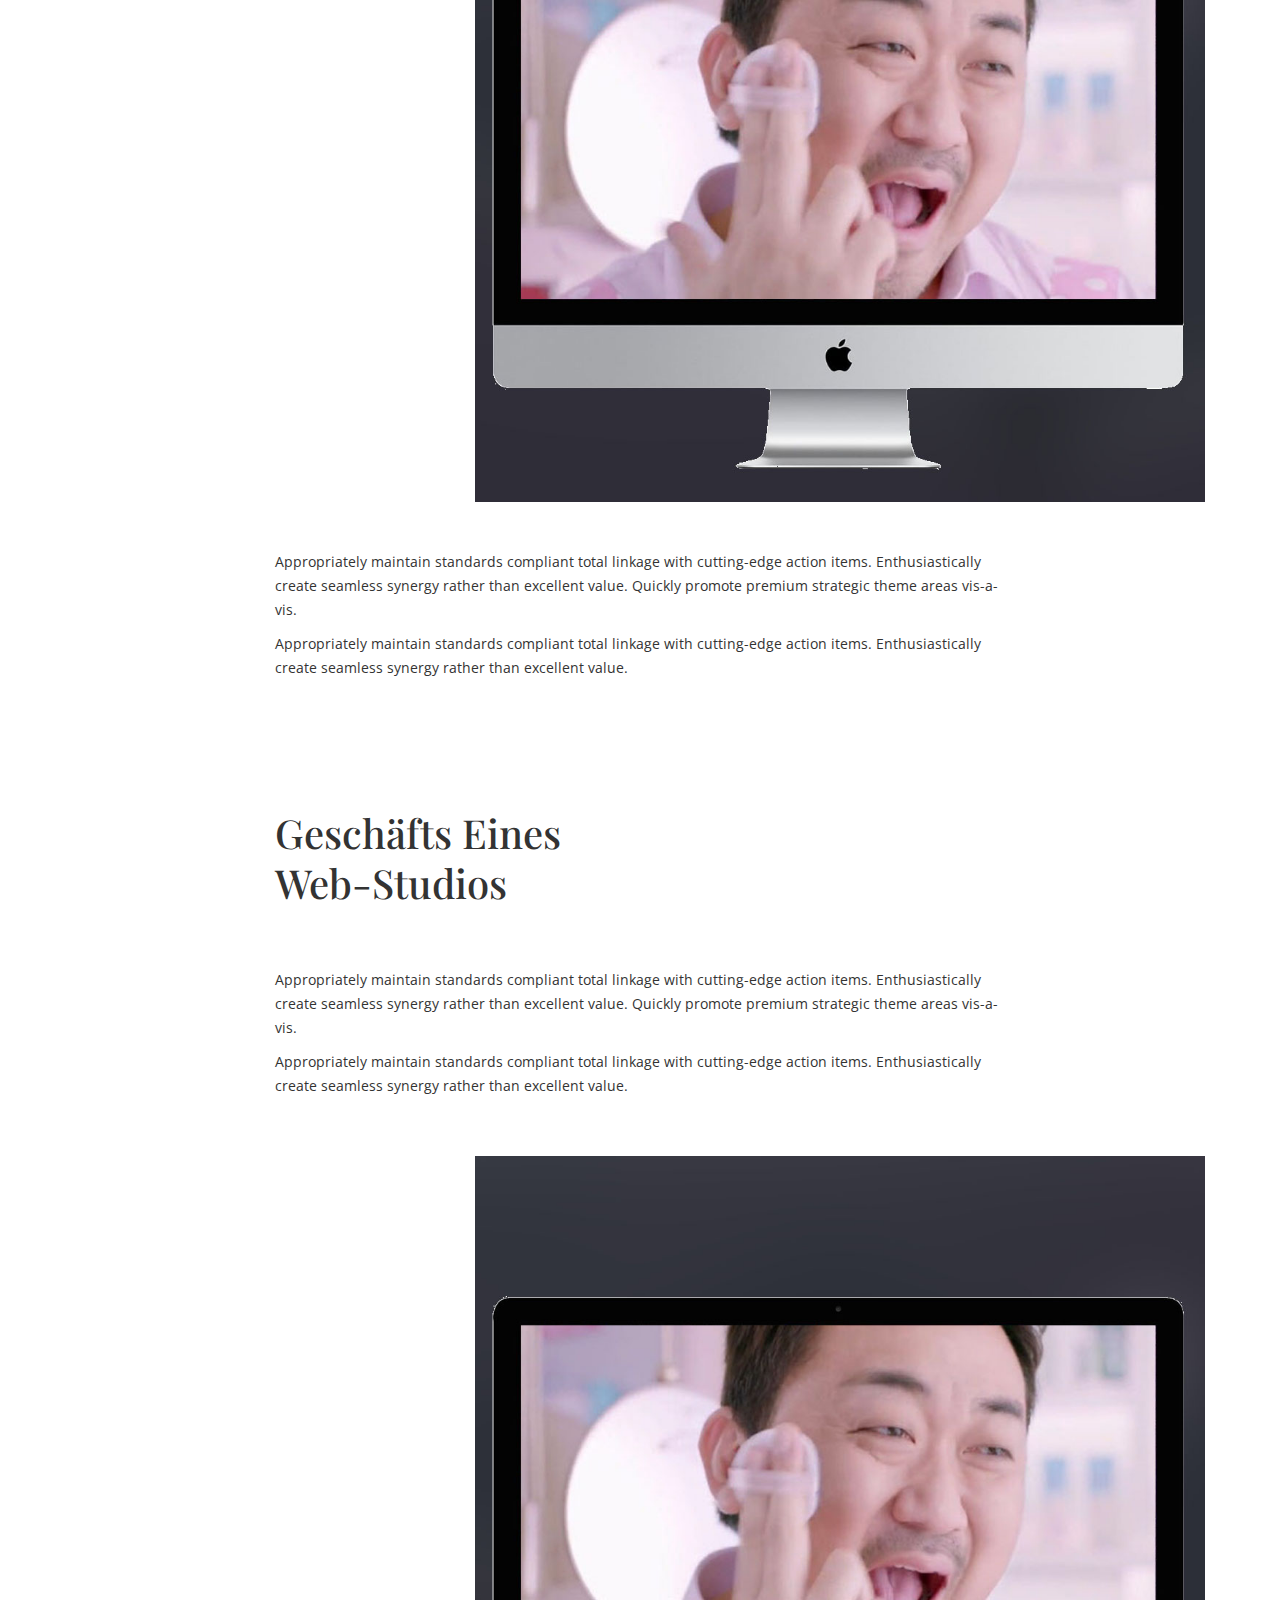
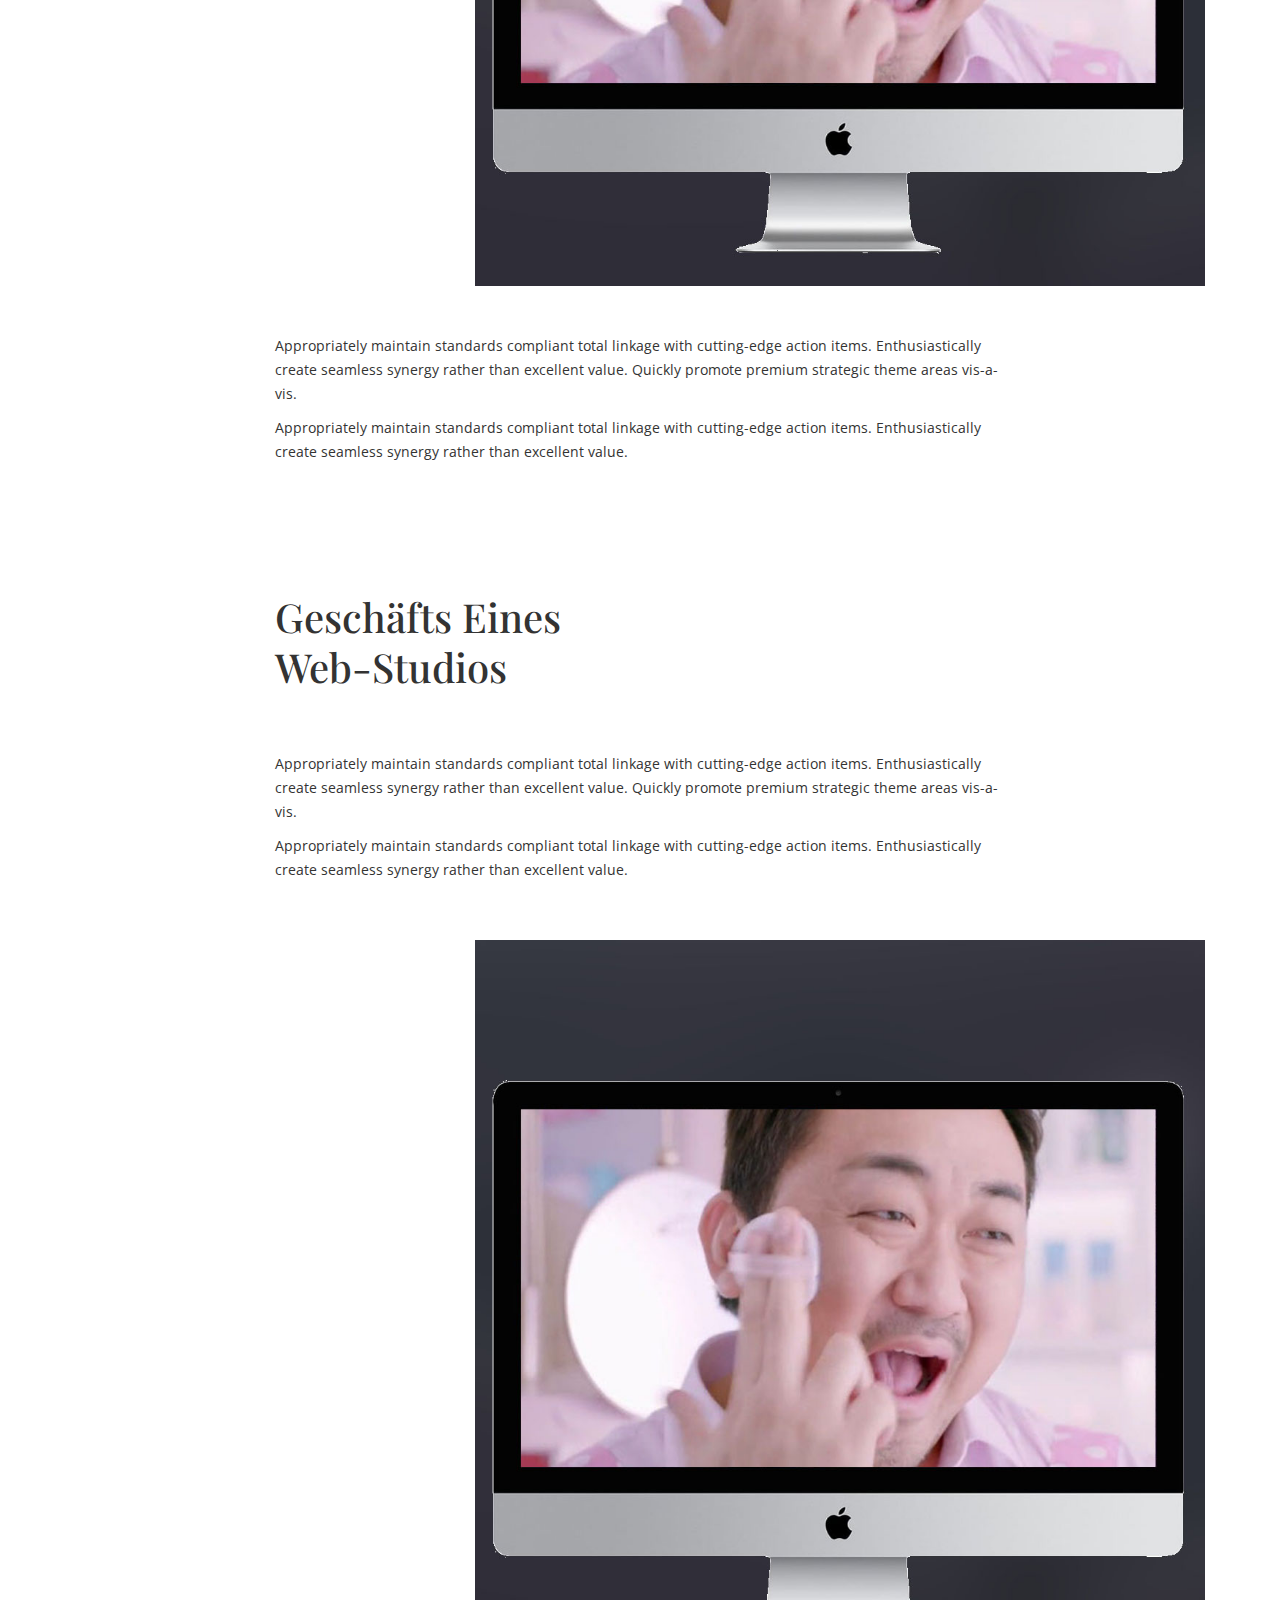
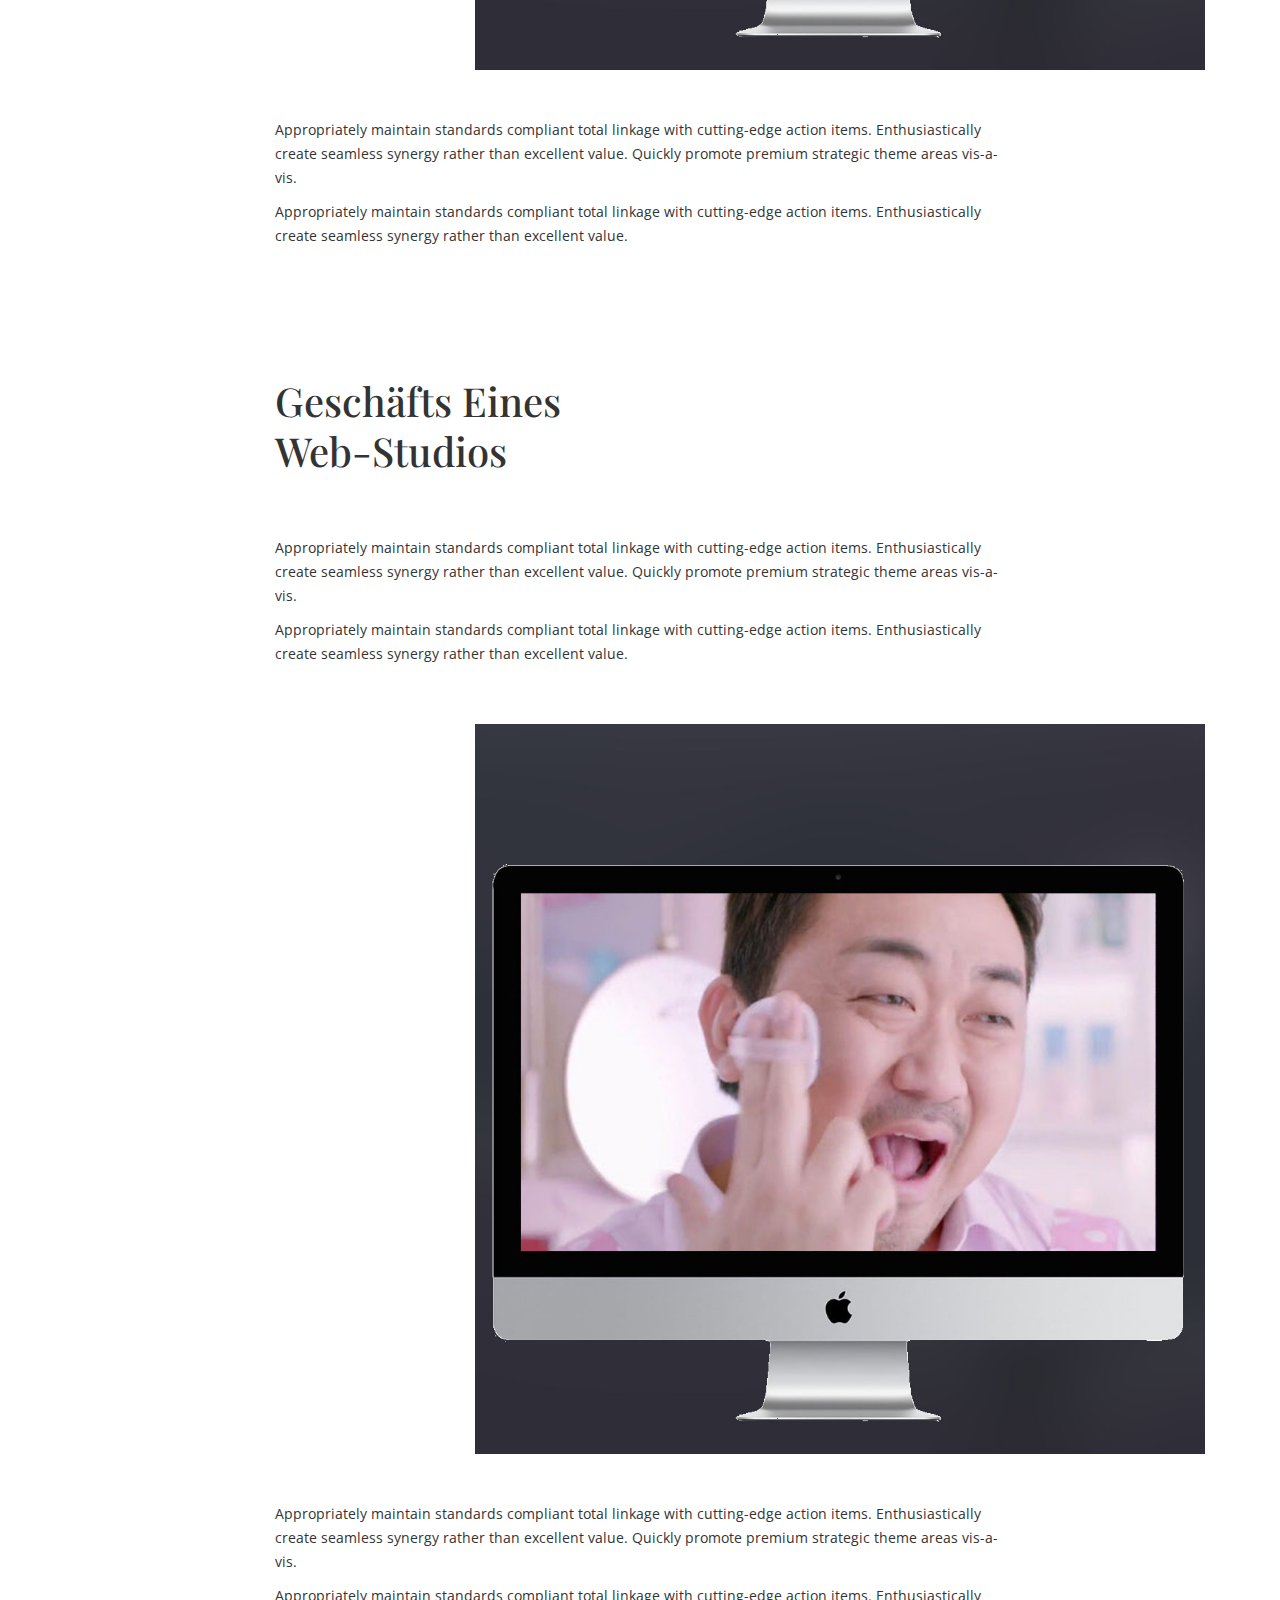
<file: index - 모달.html>
<!DOCTYPE html>
<html lang="ko">

<head>
    <meta charset="utf-8">
    <meta http-equiv="X-UA-Compatible" content="IE=edge">
    <meta name="viewport" content="width=device-width, initial-scale=1">
    <meta name="description" content="스토리 텔링으로 시작해서 고객의 감동으로 끝내는 디자이너 서보영입니다.
    세상에 필요한 감성과 특유의 따뜻함으로 이끌어 갑니다.
    최첨단을 달리는 메타버스를 타고 있는 디자이너 서보영입니다. 가상현실이 진짜 현실이 되는 그날까지
    디자인하는 사람이 되겠습니다. ">
    <meta name="keywords" content="영상디자인,영상편집,영상디자인 포트폴리오,영상편집 포트폴리오,서보영,
    영상포폴,수석디자이너,그래픽마케터,유튜브제작,유튜브영상편집,봇짱,필름아트,모션그래픽,모션그래픽 포트폴리오,
    모션그래픽영상제작,Video design, video editing, video design portfolio, video editing portfolio,
    Video Popol, Chief Designer, Graphic Marketer, YouTube Production, YouTube Video Editing, Film Art, Motion Graphics, Motion Graphics Portfolio,
    Motion graphic video production, ">
    <title>Film Artainter : vozzang 봇짱</title>

    <link rel="icon" href="img/faa.ico" type="image/x-icon">
    <!-- Bootstrap -->
    <link href="css/bootstrap.min.css" rel="stylesheet">
    <link href="ionicons/css/ionicons.min.css" rel="stylesheet">
    <link href="css/animate.min.css" rel="stylesheet">
    <link href="css/aos.css" rel="stylesheet">
    <!-- main style -->
    <link href="css/style.css" rel="stylesheet">
    <!-- HTML5 shim and Respond.js for IE8 support of HTML5 elements and media queries -->
    <!-- WARNING: Respond.js doesn't work if you view the page via file:// -->
    <!--[if lt IE 9]>
      <script src="https://oss.maxcdn.com/html5shiv/3.7.3/html5shiv.min.js"></script>
      <script src="https://oss.maxcdn.com/respond/1.4.2/respond.min.js"></script>
    <![endif]-->
</head>

<body>

    <!-- Preloader -->
    <div id="preloader">
        <div id="status">

            <div class="preloader" aria-busy="true" aria-label="Loading, please wait." role="progressbar">
            </div>

        </div>
    </div>
    <!-- ./Preloader -->
    
    <!-- header -->
    <header class="navbar-fixed-top">

        <div class="logo">
            <img src="img/logo.png">
        </div>
        <nav>
            <ul>
                <li><a href="#home">Home</a></li>
                <li><a href="#about">About</a></li>
                <li><a href="#experience">experience</a></li>
                <li><a href="#projects">projects</a></li>
                <li><a href="#contact">contact</a></li>
            </ul>
        </nav>
    </header>
    <!-- ./header -->
    
    <!-- home -->
    <div class="section" id="home" data-stellar-background-ratio="0.5">
        <div class="container">
            <div class="disply-table">
                <div class="table-cell" data-aos="fade-up" data-aos-delay="0">
                    <h4>Movie &<br> Film Maker</h4>
                    <h1>vozzang </h1> </div>
            </div>
        </div>
    </div>
    <!-- ./home -->
    
    <!-- about -->
    <div class="section" id="about">
        <div class="container">
            <div class="col-md-6" data-aos="fade-up">
                <h4>01</h4>
                <h1 class="size-50">Know <br /> About me</h1>
                <div class="h-50"></div>
                <p>Appropriately maintain standards compliant total linkage with cutting-edge action items. Enthusiastically create seamless synergy rather than excellent value. Quickly promote premium strategic theme areas vis-a-vis.</p>
                <p>Appropriately maintain standards compliant total linkage with cutting-edge action items. Enthusiastically create seamless synergy rather than excellent value.</p>
                <div class="h-50"></div> <img src="img/Signature.svg" width="230" alt="" />
                <div class="h-50"></div>
            </div>
            <div class="col-md-6 about-img-div">
                <div class="about-border" data-aos="fade-up" data-aos-delay=".5"></div>
                <img src="img/about-img.jpg" width="400" class="img-responsive" alt="" text-align="right" data-aos="fade-right" data-aos-delay="0" />
            </div>
        </div>
    </div>
    <!-- ./about -->
    
    <!-- experience  -->
    <div class="section" id="experience">
        <div class="container">
            <div class="col-md-12">
                <h4>02</h4>
                <h1 class="size-50">My <br /> Experience</h1>
                <div class="h-50"></div>
            </div>
            <div class="col-md-12">
                <ul class="timeline">
                    <li class="timeline-event" data-aos="fade-up">
                        <label class="timeline-event-icon"></label>
                        <div class="timeline-event-copy">
                            <p class="timeline-event-thumbnail">September 2021 - Present</p>
                            <h3>영상편집크리에이터 강사 | UI/UX 디자인 강사</h3>
                            <h4>방송정보국제교육원</h4>
                            <p><strong>Projektmanagement mit Scrum</strong>
                                <br>Ständiges Verbessern des agilen Entwicklungsprozesses beispielsweise durch Grunt, Yeoman, GIT, JIRA und BrowserStack.</p>
                        </div>
                    </li>
                    <li class="timeline-event" data-aos="fade-up" data-aos-delay=".2">
                        <label class="timeline-event-icon"></label>
                        <div class="timeline-event-copy">
                            <p class="timeline-event-thumbnail">January 2019</p>
                            <h3>Chief Designer & CEO</h3>
                            <h4>스튜디오 봇짱 설립</h4>
                            <p>Konzeption, Design und Produktion von Digitalen Magazinen mit InDesign, der Adobe Digital Publishing Suite und HTML5. Co-Autorin der Fachbücher "Digitales Publizieren für Tablets" und "Adobe Digital Publishing Suite" erschienen im dpunkt.verlag.</p>
                        </div>
                    </li>
                    <li class="timeline-event" data-aos="fade-up" data-aos-delay=".4">
                        <label class="timeline-event-icon"></label>
                        <div class="timeline-event-copy">
                            <p class="timeline-event-thumbnail">June 2016</p>
                            <h3>편집디자인 강사</h3>
                            <h4>그린컴퓨터아카데미</h4>
                            <p><strong>Systemarchitektur, Consulting</strong>
                                <br>Konzeption und Modellierung von Systemen und APIs für Digital Publishing und Entitlement nach SOA</p>
                        </div>
                    </li>
                    <li class="timeline-event" data-aos="fade-up" data-aos-delay=".6">
                        <label class="timeline-event-icon"></label>
                        <div class="timeline-event-copy">
                            <p class="timeline-event-thumbnail">March 2014 - January 2016</p>
                            <h3>게임 그래픽 캐릭터디자이너</h3>
                            <h4>가디언즈 / 핑크망고</h4>
                            <p>Konzeption, Design und Produktion von Digitalen Magazinen mit InDesign, der Adobe Digital Publishing Suite und HTML5. Co-Autorin der Fachbücher "Digitales Publizieren für Tablets" und "Adobe Digital Publishing Suite" erschienen im dpunkt.verlag.</p>
                        </div>
                    </li>
                    <li class="timeline-event" data-aos="fade-up" data-aos-delay=".8">
                        <label class="timeline-event-icon"></label>
                        <div class="timeline-event-copy">
                            <p class="timeline-event-thumbnail">Auctober 2008 - October 2012</p>
                            <h3>Animation Director</h3>
                            <h4>(주)이미지머시기</h4>
                            <p>Konzeption, Design und Produktion von Digitalen Magazinen mit InDesign, der Adobe Digital Publishing Suite und HTML5. Co-Autorin der Fachbücher "Digitales Publizieren für Tablets" und "Adobe Digital Publishing Suite" erschienen im dpunkt.verlag.</p>
                        </div>
                    </li>
                </ul>
            </div>
        </div>
    </div>
    <!-- ./experience -->
    
    <!-- projects -->
    <div class="section" id="projects">
        <div class="container">
            <div class="col-md-12">
                <h4>03</h4>
                <h1 class="size-50">My <br /> Projects</h1> 
            </div>
            <!-- main container -->
            <div class="main-container portfolio-inner clearfix">
                <!-- portfolio div -->
                <div class="portfolio-div">
                    <div class="portfolio">
                        <!-- portfolio_filter -->
                        <!-- <div class="categories-grid wow fadeInLeft">
                            <nav class="categories">
                                <ul class="portfolio_filter">
                                    <li><a href="" class="active" data-filter="*">All</a></li>
                                    <li><a href="" data-filter=".photography">Photography</a></li>
                                    <li><a href="" data-filter=".logo">Logo</a></li>
                                    <li><a href="" data-filter=".graphics">Graphics</a></li>
                                    <li><a href="" data-filter=".ads">Advertising</a></li>
                                    <li><a href="" data-filter=".fashion">Fashion</a></li>
                                </ul>
                            </nav>
                        </div> -->
                        <!-- portfolio_filter -->
                        <div class="spacing"></div>
                        <div class="spacing"></div>
                        <div class="spacing"></div>
                        <!-- portfolio_container -->
                        <div class="no-padding portfolio_container clearfix" data-aos="fade-up">
                            <!-- single work -->
                            <div class="col-md-4 col-sm-6  fashion logo">
                                <a id="demo01" href="#animatedModal01" class="portfolio_item"> <img src="img/portfolio/01.jpg" alt="image" class="img-responsive" />
                                    <div class="portfolio_item_hover">
                                        <div class="portfolio-border clearfix">
                                            <div class="item_info"> <span>Mavly's Beauty</span> <em>Entertainment</em> </div>
                                        </div>
                                    </div>
                                </a>
                            </div>
                            <!-- end single work -->
                            
                            <!-- single work -->
                            <div class="col-md-4 col-sm-6 ads graphics">
                                <a id="demo02" href="#animatedModal02" class="portfolio_item"> <img src="img/portfolio/03.jpg" alt="image" class="img-responsive" />
                                    <div class="portfolio_item_hover">
                                        <div class="portfolio-border clearfix">
                                            <div class="item_info"> <span>Music Video for BTS</span> <em>Entertainment</em> </div>
                                        </div>
                                    </div>
                                </a>
                            </div>
                            <!-- end single work -->
                            
                            <!-- single work -->
                            <div class="col-md-4 col-sm-6 photography">
                                <a id="demo03" href="#animatedModal03" class="portfolio_item"> <img src="img/portfolio/02.jpg" alt="image" class="img-responsive" />
                                    <div class="portfolio_item_hover">
                                        <div class="portfolio-border clearfix">
                                            <div class="item_info"> <span>Photorealistic smartwatch</span> <em>Photography</em> </div>
                                        </div>
                                    </div>
                                </a>
                            </div>
                            <!-- end single work -->
                            
                            <!-- single work -->
                            <div class="col-md-4 col-sm-6 fashion ads">
                                <a id="demo04" href="#animatedModal04" class="portfolio_item"> <img src="img/portfolio/04.jpg" alt="image" class="img-responsive" />
                                    <div class="portfolio_item_hover">
                                        <div class="portfolio-border clearfix">
                                            <div class="item_info"> <span>Held by hands</span> <em>Fashion / Ads</em> </div>
                                        </div>
                                    </div>
                                </a>
                            </div>
                            <!-- end single work -->
                            
                            <!-- single work -->
                            <div class="col-md-4 col-sm-6 graphics ads">
                                <a id="demo05" href="#animatedModal05" class="portfolio_item"> <img src="img/portfolio/05.jpg" alt="image" class="img-responsive" />
                                    <div class="portfolio_item_hover">
                                        <div class="portfolio-border clearfix">
                                            <div class="item_info"> <span>Mobile devices</span> <em>Graphics / Ads</em> </div>
                                        </div>
                                    </div>
                                </a>
                            </div>
                            <!-- end single work -->
                            
                            <!-- single work -->
                            <div class="col-md-4 col-sm-6 photography">
                                <a id="demo06" href="#animatedModal06" class="portfolio_item"> <img src="img/portfolio/010.jpg" alt="image" class="img-responsive" />
                                    <div class="portfolio_item_hover">
                                        <div class="portfolio-border clearfix">
                                            <div class="item_info"> <span>Photorealistic smartwatch</span> <em>Photography</em> </div>
                                        </div>
                                    </div>
                                </a>
                            </div>
                            <!-- end single work -->
                            
                            <!-- single work -->
                            <div class="col-md-4 col-sm-6 graphics ads">
                                <a id="demo07" href="#animatedModal07" class="portfolio_item"> <img src="img/portfolio/06.jpg" alt="image" class="img-responsive" />
                                    <div class="portfolio_item_hover">
                                        <div class="portfolio-border clearfix">
                                            <div class="item_info"> <span>Mobile devices</span> <em>Graphics / Ads</em> </div>
                                        </div>
                                    </div>
                                </a>
                            </div>
                            <!-- end single work -->
                            
                            <!-- single work -->
                            <div class="col-md-4 col-sm-6 graphics ads">
                                <a id="demo08" href="#animatedModal08" class="portfolio_item"> <img src="img/portfolio/07.jpg" alt="image" class="img-responsive" />
                                    <div class="portfolio_item_hover">
                                        <div class="portfolio-border clearfix">
                                            <div class="item_info"> <span>Mobile devices</span> <em>Graphics / Ads</em> </div>
                                        </div>
                                    </div>
                                </a>
                            </div>
                            <!-- end single work -->
                            
                            <!-- single work -->
                            <div class="col-md-4 col-sm-6 graphics ads">
                                <a id="demo09" href="#animatedModal09" class="portfolio_item"> <img src="img/portfolio/08.jpg" alt="image" class="img-responsive" />
                                    <div class="portfolio_item_hover">
                                        <div class="portfolio-border clearfix">
                                            <div class="item_info"> <span>Mobile devices</span> <em>Graphics / Ads</em> </div>
                                        </div>
                                    </div>
                                </a>
                            </div>
                            <!-- end single work -->
                        </div>
                        <!-- end portfolio_container -->
                    </div>
                    <!-- portfolio -->
                </div>
                <!-- end portfolio div -->
            </div>
            <!-- end main container -->
        </div>
    </div>
    <!-- ./projects -->
    
    <!-- contact -->
    <div class="section" id="contact">
        <div class="container">
            <div class="col-md-12">
                <h4>04</h4>
                <h1 class="size-50">Contact  Me</h1>
                <div class="h-50"></div>
            </div>
            <div class="col-md-4" data-aos="fade-up">

                <h3>Phone Number</h3>
                <p>+20 5555 569 42</p>
                <h3>Mobile Number</h3>
                <p>+20 5555 569 42</p>
                <h3>Email</h3>
                <p>mail@info.me </p>

                <h3>Social Network</h3>

                <ul class="social">
                    <li><a href="#"><i class="ion-social-facebook"></i></a></li>
                    <li><a href="#"><i class="ion-social-twitter"></i></a></li>
                    <li><a href="#"><i class="ion-social-instagram"></i></a></li>
                    <li><a href="#"><i class="ion-social-dribbble"></i></a></li>
                </ul>
                
                <div class="clearfix"></div>
                <div class="h-50"></div>
                <div> Made by <i class="fa fa-love"></i><a href="https://vozzang.com">vozzang.com</a>
</div>
            </div>
            <div class="col-md-8" data-aos="fade-up">
                <img src="img/contact-img.png">
                <!-- <form class="contact-bg" id="contact-form" name="contact" method="post" novalidate>
                    <input type="text" name="name" class="form-control" placeholder="Your Name" />
                    <input type="email" name="email" class="form-control" placeholder="Your E-mail" />
                    <input type="text" name="phone" class="form-control" placeholder="Phone Number" />
                    <textarea name="message" class="form-control" placeholder="Your Message" style="height:120px"></textarea>
                    <button id="submit" type="submit" name="submit" class="btn btn-glance">Send</button>
                    <div id="success">
                        <p class="green textcenter"> Your message was sent successfully! I will be in touch as soon as I can. </p>
                    </div>
                    <div id="error">
                        <p> Something went wrong, try refreshing and submitting the form again. </p>
                    </div>
                </form> -->
            </div>
        </div>
    </div>
    <!-- ./contact -->

    <!--DEMO01-->
    <div id="animatedModal01" class="popup-modal">
        <!--THIS IS IMPORTANT! to close the modal, the class name has to match the name given on the ID -->
        <div id="btn-close-modal" class="close-animatedModal close-popup-modal"> <i class="ion-close-round"></i> </div>
        <div class="clearfix"></div>
        <div class="modal-content">
            <div class="container">
                <div class="portfolio-padding">
                    <div class="col-md-8 col-md-offset-2">
                        <h2>Geschäfts Eines<br /> Web-Studios</h2>
                        <div class="h-50"></div>
                        <p>Appropriately maintain standards compliant total linkage with cutting-edge action items. Enthusiastically create seamless synergy rather than excellent value. Quickly promote premium strategic theme areas vis-a-vis.</p>
                        <p>Appropriately maintain standards compliant total linkage with cutting-edge action items. Enthusiastically create seamless synergy rather than excellent value.</p>
                        <br />
                        <br /> <img src="img/portfolio/01.jpg" alt="" class="img-responsive" />
                        <iframe width="960" height="540" src="https://www.youtube.com/embed/QZn9EG3JSV4" title="YouTube video player" frameborder="0" allow="accelerometer; autoplay; clipboard-write; encrypted-media; gyroscope; picture-in-picture" allowfullscreen></iframe>
                        <br />
                        <br />
                        <p>Appropriately maintain standards compliant total linkage with cutting-edge action items. Enthusiastically create seamless synergy rather than excellent value. Quickly promote premium strategic theme areas vis-a-vis.</p>
                        <p>Appropriately maintain standards compliant total linkage with cutting-edge action items. Enthusiastically create seamless synergy rather than excellent value.</p>
                        <br />
                        <br /> </div>
                </div>
            </div>
        </div>
    </div>



    <!--DEMO02-->
    <div id="animatedModal02" class="popup-modal">
        <!--THIS IS IMPORTANT! to close the modal, the class name has to match the name given on the ID -->
        <div id="btn-close-modal" class="close-animatedModal close-popup-modal"> <i class="ion-close-round"></i> </div>
        <div class="clearfix"></div>
        <div class="modal-content">
            <div class="container">
                <div class="portfolio-padding">
                    <div class="col-md-8 col-md-offset-2">
                        <h2>Geschäfts Eines<br /> Web-Studios</h2>
                        <div class="h-50"></div>
                        <p>Appropriately maintain standards compliant total linkage with cutting-edge action items. Enthusiastically create seamless synergy rather than excellent value. Quickly promote premium strategic theme areas vis-a-vis.</p>
                        <p>Appropriately maintain standards compliant total linkage with cutting-edge action items. Enthusiastically create seamless synergy rather than excellent value.</p>
                        <br />
                        <br /> <img src="img/portfolio/02.jpg" alt="" class="img-responsive" />
                        <br />
                        <br />
                        <p>Appropriately maintain standards compliant total linkage with cutting-edge action items. Enthusiastically create seamless synergy rather than excellent value. Quickly promote premium strategic theme areas vis-a-vis.</p>
                        <p>Appropriately maintain standards compliant total linkage with cutting-edge action items. Enthusiastically create seamless synergy rather than excellent value.</p>
                        <br />
                        <br /> </div>
                </div>
            </div>
        </div>
    </div>



    <!--DEMO03-->
    <div id="animatedModal03" class="popup-modal">
        <!--THIS IS IMPORTANT! to close the modal, the class name has to match the name given on the ID -->
        <div id="btn-close-modal03" class="close-animatedModal close-popup-modal"> <i class="ion-close-round"></i> </div>
        <div class="clearfix"></div>
        <div class="modal-content">
            <div class="container">
                <div class="portfolio-padding">
                    <div class="col-md-8 col-md-offset-2">
                        <h2>Geschäfts Eines<br /> Web-Studios</h2>
                        <div class="h-50"></div>
                        <p>Appropriately maintain standards compliant total linkage with cutting-edge action items. Enthusiastically create seamless synergy rather than excellent value. Quickly promote premium strategic theme areas vis-a-vis.</p>
                        <p>Appropriately maintain standards compliant total linkage with cutting-edge action items. Enthusiastically create seamless synergy rather than excellent value.</p>
                        <br />
                        <br /> <img src="img/portfolio/03.jpg" alt="" class="img-responsive" />
                        <br />
                        <br />
                        <p>Appropriately maintain standards compliant total linkage with cutting-edge action items. Enthusiastically create seamless synergy rather than excellent value. Quickly promote premium strategic theme areas vis-a-vis.</p>
                        <p>Appropriately maintain standards compliant total linkage with cutting-edge action items. Enthusiastically create seamless synergy rather than excellent value.</p>
                        <br />
                        <br /> </div>
                </div>
            </div>
        </div>
    </div>



    <!--DEMO04-->
    <div id="animatedModal04" class="popup-modal">
        <!--THIS IS IMPORTANT! to close the modal, the class name has to match the name given on the ID -->
        <div id="btn-close-modal" class="close-animatedModal close-popup-modal"> <i class="ion-close-round"></i> </div>
        <div class="clearfix"></div>
        <div class="modal-content">
            <div class="container">
                <div class="portfolio-padding">
                    <div class="col-md-8 col-md-offset-2">
                        <h2>Geschäfts Eines<br /> Web-Studios</h2>
                        <div class="h-50"></div>
                        <p>Appropriately maintain standards compliant total linkage with cutting-edge action items. Enthusiastically create seamless synergy rather than excellent value. Quickly promote premium strategic theme areas vis-a-vis.</p>
                        <p>Appropriately maintain standards compliant total linkage with cutting-edge action items. Enthusiastically create seamless synergy rather than excellent value.</p>
                        <br />
                        <br /> <img src="img/portfolio/02.jpg" alt="" class="img-responsive" />
                        <br />
                        <br />
                        <p>Appropriately maintain standards compliant total linkage with cutting-edge action items. Enthusiastically create seamless synergy rather than excellent value. Quickly promote premium strategic theme areas vis-a-vis.</p>
                        <p>Appropriately maintain standards compliant total linkage with cutting-edge action items. Enthusiastically create seamless synergy rather than excellent value.</p>
                        <br />
                        <br /> </div>
                </div>
            </div>
        </div>
    </div>



    <!--DEMO05-->
    <div id="animatedModal05" class="popup-modal">
        <!--THIS IS IMPORTANT! to close the modal, the class name has to match the name given on the ID -->
        <div id="btn-close-modal" class="close-animatedModal close-popup-modal"> <i class="ion-close-round"></i> </div>
        <div class="clearfix"></div>
        <div class="modal-content">
            <div class="container">
                <div class="portfolio-padding">
                    <div class="col-md-8 col-md-offset-2">
                        <h2>Geschäfts Eines<br /> Web-Studios</h2>
                        <div class="h-50"></div>
                        <p>Appropriately maintain standards compliant total linkage with cutting-edge action items. Enthusiastically create seamless synergy rather than excellent value. Quickly promote premium strategic theme areas vis-a-vis.</p>
                        <p>Appropriately maintain standards compliant total linkage with cutting-edge action items. Enthusiastically create seamless synergy rather than excellent value.</p>
                        <br />
                        <br /> <img src="img/portfolio/02.jpg" alt="" class="img-responsive" />
                        <br />
                        <br />
                        <p>Appropriately maintain standards compliant total linkage with cutting-edge action items. Enthusiastically create seamless synergy rather than excellent value. Quickly promote premium strategic theme areas vis-a-vis.</p>
                        <p>Appropriately maintain standards compliant total linkage with cutting-edge action items. Enthusiastically create seamless synergy rather than excellent value.</p>
                        <br />
                        <br /> </div>
                </div>
            </div>
        </div>
    </div>



    <!--DEMO06-->
    <div id="animatedModal06" class="popup-modal">
        <!--THIS IS IMPORTANT! to close the modal, the class name has to match the name given on the ID -->
        <div id="btn-close-modal" class="close-animatedModal close-popup-modal"> <i class="ion-close-round"></i> </div>
        <div class="clearfix"></div>
        <div class="modal-content">
            <div class="container">
                <div class="portfolio-padding">
                    <div class="col-md-8 col-md-offset-2">
                        <h2>Geschäfts Eines<br /> Web-Studios</h2>
                        <div class="h-50"></div>
                        <p>Appropriately maintain standards compliant total linkage with cutting-edge action items. Enthusiastically create seamless synergy rather than excellent value. Quickly promote premium strategic theme areas vis-a-vis.</p>
                        <p>Appropriately maintain standards compliant total linkage with cutting-edge action items. Enthusiastically create seamless synergy rather than excellent value.</p>
                        <br />
                        <br /> <img src="img/portfolio/02.jpg" alt="" class="img-responsive" />
                        <br />
                        <br />
                        <p>Appropriately maintain standards compliant total linkage with cutting-edge action items. Enthusiastically create seamless synergy rather than excellent value. Quickly promote premium strategic theme areas vis-a-vis.</p>
                        <p>Appropriately maintain standards compliant total linkage with cutting-edge action items. Enthusiastically create seamless synergy rather than excellent value.</p>
                        <br />
                        <br /> </div>
                </div>
            </div>
        </div>
    </div>



    <!--DEMO07-->
    <div id="animatedModal07" class="popup-modal">
        <!--THIS IS IMPORTANT! to close the modal, the class name has to match the name given on the ID -->
        <div id="btn-close-modal" class="close-animatedModal close-popup-modal"> <i class="ion-close-round"></i> </div>
        <div class="clearfix"></div>
        <div class="modal-content">
            <div class="container">
                <div class="portfolio-padding">
                    <div class="col-md-8 col-md-offset-2">
                        <h2>Geschäfts Eines<br /> Web-Studios</h2>
                        <div class="h-50"></div>
                        <p>Appropriately maintain standards compliant total linkage with cutting-edge action items. Enthusiastically create seamless synergy rather than excellent value. Quickly promote premium strategic theme areas vis-a-vis.</p>
                        <p>Appropriately maintain standards compliant total linkage with cutting-edge action items. Enthusiastically create seamless synergy rather than excellent value.</p>
                        <br />
                        <br /> <img src="img/portfolio/02.jpg" alt="" class="img-responsive" />
                        <br />
                        <br />
                        <p>Appropriately maintain standards compliant total linkage with cutting-edge action items. Enthusiastically create seamless synergy rather than excellent value. Quickly promote premium strategic theme areas vis-a-vis.</p>
                        <p>Appropriately maintain standards compliant total linkage with cutting-edge action items. Enthusiastically create seamless synergy rather than excellent value.</p>
                        <br />
                        <br /> </div>
                </div>
            </div>
        </div>
    </div>



    <!--DEMO08-->
    <div id="animatedModal08" class="popup-modal">
        <!--THIS IS IMPORTANT! to close the modal, the class name has to match the name given on the ID -->
        <div id="btn-close-modal" class="close-animatedModal close-popup-modal"> <i class="ion-close-round"></i> </div>
        <div class="clearfix"></div>
        <div class="modal-content">
            <div class="container">
                <div class="portfolio-padding">
                    <div class="col-md-8 col-md-offset-2">
                        <h2>Geschäfts Eines<br /> Web-Studios</h2>
                        <div class="h-50"></div>
                        <p>Appropriately maintain standards compliant total linkage with cutting-edge action items. Enthusiastically create seamless synergy rather than excellent value. Quickly promote premium strategic theme areas vis-a-vis.</p>
                        <p>Appropriately maintain standards compliant total linkage with cutting-edge action items. Enthusiastically create seamless synergy rather than excellent value.</p>
                        <br />
                        <br /> <img src="img/portfolio/02.jpg" alt="" class="img-responsive" />
                        <br />
                        <br />
                        <p>Appropriately maintain standards compliant total linkage with cutting-edge action items. Enthusiastically create seamless synergy rather than excellent value. Quickly promote premium strategic theme areas vis-a-vis.</p>
                        <p>Appropriately maintain standards compliant total linkage with cutting-edge action items. Enthusiastically create seamless synergy rather than excellent value.</p>
                        <br />
                        <br /> </div>
                </div>
            </div>
        </div>
    </div>



    <!--DEMO09-->
    <div id="animatedModal09" class="popup-modal">
        <!--THIS IS IMPORTANT! to close the modal, the class name has to match the name given on the ID -->
        <div id="btn-close-modal" class="close-animatedModal close-popup-modal"> <i class="ion-close-round"></i> </div>
        <div class="clearfix"></div>
        <div class="modal-content">
            <div class="container">
                <div class="portfolio-padding">
                    <div class="col-md-8 col-md-offset-2">
                        <h2>Geschäfts Eines<br /> Web-Studios</h2>
                        <div class="h-50"></div>
                        <p>Appropriately maintain standards compliant total linkage with cutting-edge action items. Enthusiastically create seamless synergy rather than excellent value. Quickly promote premium strategic theme areas vis-a-vis.</p>
                        <p>Appropriately maintain standards compliant total linkage with cutting-edge action items. Enthusiastically create seamless synergy rather than excellent value.</p>
                        <br />
                        <br /> <img src="img/portfolio/02.jpg" alt="" class="img-responsive" />
                        <br />
                        <br />
                        <p>Appropriately maintain standards compliant total linkage with cutting-edge action items. Enthusiastically create seamless synergy rather than excellent value. Quickly promote premium strategic theme areas vis-a-vis.</p>
                        <p>Appropriately maintain standards compliant total linkage with cutting-edge action items. Enthusiastically create seamless synergy rather than excellent value.</p>
                        <br />
                        <br /> </div>
                </div>
            </div>
        </div>
    </div>





















    <!-- jQuery -->
    <script src="js/jquery.js"></script>
    <!--  plugins  -->
    <script src="js/bootstrap.min.js"></script>
    <script src="js/plugins.js"></script>
    <script src="js/aos.js"></script>
    <script src="js/jquery.form.js"></script>
    <script src="js/jquery.validate.min.js"></script>

    <!--  main script  -->
    <script src="js/custom.js"></script>
</body>

</html>
</file>
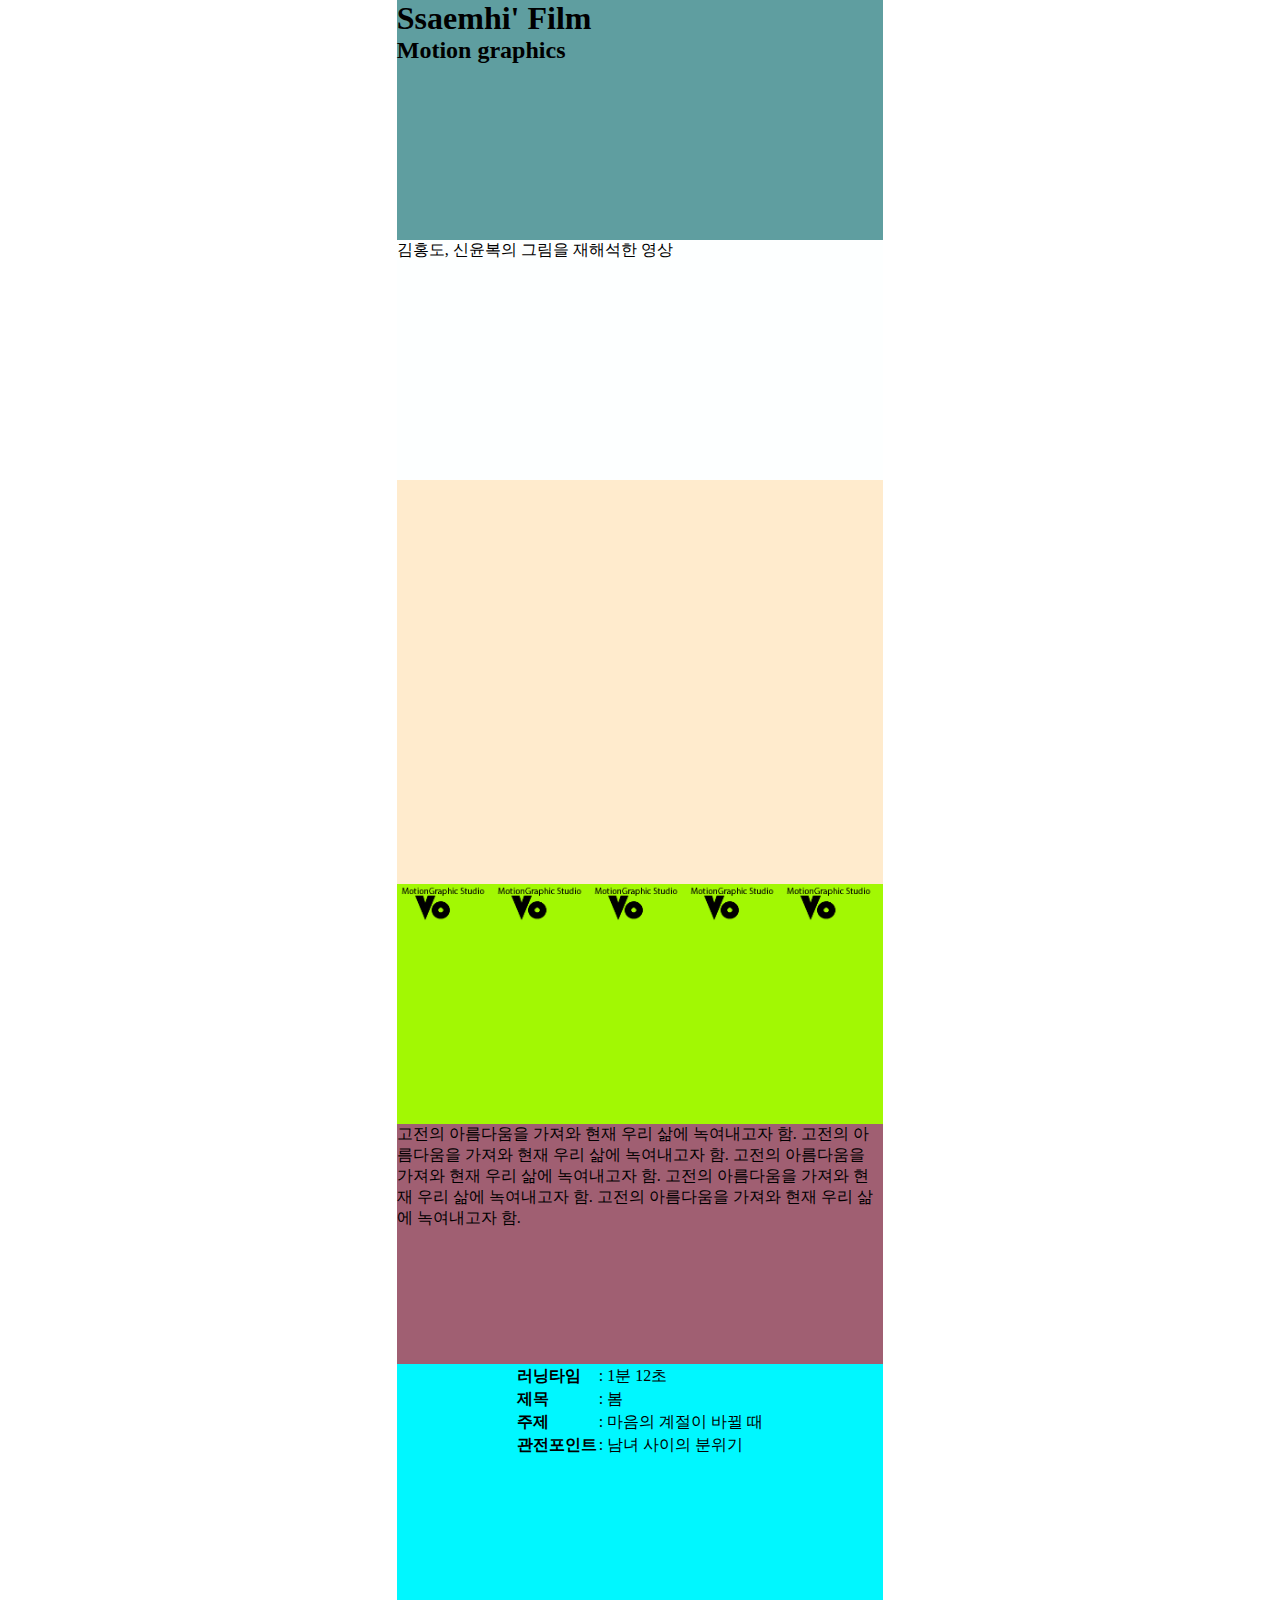
<file: Untitled-1.html>
<!DOCTYPE html>
<html lang="ko">

<head>
    <meta charset="utf-8">
    <meta http-equiv="X-UA-Compatible" content="IE=edge">
    <meta name="viewport" content="width=device-width, initial-scale=1">
    <meta name="description" content="고전은 영원: 사그라지지 않는 아름다움에 대하여" />
<meta  name="keywords" content="영상편집, 영상디자인, 미디어포폴, 포트폴리오, 영상포폴, 디자이너, 그래픽디자인, 
유튜브제작, 유튜브영상, 유튜브편집, 유튜브편집자, 샘히, 모션그래픽, 필름아트, 인포그래픽, 영상포트폴리오"/>
    <title>Film Artainter: Ssaemhi</title>

    <link rel="icon" href="img/shh.png" type="image/x-icon">

    <!-- main style -->
    <link href="Untitled-1.css" rel="stylesheet" type="text/css">

</head>

<body>
<div class="wrap">


    <div class="pf-title">
        <h1>Ssaemhi' Film</h1>
        <h2>Motion graphics</h2>
    </div>
    <div class="pf-synopsis">
        김홍도, 신윤복의 그림을 재해석한 영상
    </div>
    <div class="pf-ㅡmedia">
        <iframe width="100%" height="400px" src="https://www.youtube.com/embed/BMtUOlYHYmY" 
        title="YouTube video player" frameborder="0" allow="accelerometer; autoplay; clipboard-write; 
        encrypted-media; gyroscope; picture-in-picture" allowfullscreen></iframe>
    </div>
    <div class="pf-thumbing">
        <img src="img/logo.png">
        <img src="img/logo.png">
        <img src="img/logo.png">
        <img src="img/logo.png">
        <img src="img/logo.png">


    </div>
    <div class="pf-subs">
        고전의 아름다움을 가져와 현재 우리 삶에 녹여내고자 함.
        고전의 아름다움을 가져와 현재 우리 삶에 녹여내고자 함.
        고전의 아름다움을 가져와 현재 우리 삶에 녹여내고자 함.
        고전의 아름다움을 가져와 현재 우리 삶에 녹여내고자 함.
        고전의 아름다움을 가져와 현재 우리 삶에 녹여내고자 함.

    </div>
    <div class="pf-spec">
        <table>
            <tr>
                <td class="subject">러닝타임</td>
                <td>: 1분 12초</td>
            </tr>
            <tr>
                <td class="subject">제목</td>
                <td>: 봄</td>
            </tr>
            <tr>
                <td class="subject">주제</td>
                <td>: 마음의 계절이 바뀔 때</td>
            </tr>
            <tr>
                <td class="subject">관전포인트</td>
                <td>: 남녀 사이의 분위기</td>
            </tr>


        </table>


        <!-- <p><span class="subject">러닝타임</span>: 1분 12초</p>
        <p><span class="subject">제목</span>: 봄</p>
        <p><span class="subject">주제</span>: 봄이 오는 길목</p>
        <p><span class="subject">관전포인트</span>: 남녀 사이의 시그널</p> -->
    </div>
    <div class="youtubebtn">
        
    </div>
</div>
</body>   

</html>
</file>
<file: css/style.css>
/*
* Resume template
* Created by : Ahmed Essa
* website : www.ahmedessa.net
*/


/* Table of Content
==================================================
	- Google fonts & font family -
	- typography -
	- General -
    - Preloader -
	- Header -
    - home section -
    - About section -
    - experience section -
    - projects section -
    - Contact section -
    - Responsive media queries -
*/


/* Google fonts & font family
==================================================*/

@import 'https://fonts.googleapis.com/css?family=Lato:100,100i,300,300i,400,400i,700,700i,900,900i|Open+Sans:300,300i,400,400i,600,600i,700,700i,800,800i|Playfair+Display:400,400i,700,700i,900,900i';

/*
font-family: 'Playfair Display', serif;
font-family: 'Lato', sans-serif;
font-family: 'Open Sans', sans-serif;
*/


/* typography
==================================================*/

h1 {
    font-family: 'Playfair Display', serif;
    font-size: 80px;
    line-height: 70px;
}

h4 {
    font-family: 'Lato', sans-serif;
    text-transform: capitalize;
    letter-spacing: 2px;
    position: relative;
    color: #425BB5;
    margin-left: 40px;
    font-weight: 700;
}

h4:before {
    position: absolute;
    width: 30px;
    left: -40px;
    content: "";
    display: block;
    height: 2px;
    background: #425BB5;
    top: 9px;
}


/* General
==================================================*/

body {
    font-family: 'Open Sans', sans-serif;
    font-size: 14px;
    line-height: 24px;
}

.size-50 {
    font-size: 50px;
    line-height: 50px
}

.h-50 {
    height: 50px;
}


.spacing{height: 40px;}
.col-md-8 img{   margin-left: 200px;}

/* preloader
==================================================*/

#preloader {
    position: fixed;
    top: 0;
    left: 0;
    right: 0;
    bottom: 0;
    background-color: #fff;
    z-index: 10000
}

#status,
.preloader {
    top: 50%;
    left: 50%;
    position: absolute
}

#status {
    width: 100px;
    height: 100px;
    background-repeat: no-repeat;
    background-position: center;
    margin: -50px 0 0 -50px
}

.preloader {
    height: 40px;
    width: 40px;
    margin-top: -20px;
    margin-left: -20px
}

.preloader:before {
    content: "";
    display: block;
    position: absolute;
    left: -1px;
    top: -1px;
    height: 100%;
    width: 100%;
    -webkit-animation: rotation 1s linear infinite;
    animation: rotation 1s linear infinite;
    border: 2px solid #425BB5;
    border-top: 2px solid transparent;
    border-radius: 100%
}

.preloader>.icon {
    position: absolute;
    top: 50%;
    left: 50%;
    height: 25px;
    width: 10.6px;
    margin-top: -12.5px;
    margin-left: -5.3px;
    -webkit-animation: wink 1s ease-in-out infinite alternate;
    animation: wink 1s ease-in-out infinite alternate
}

@media only screen and (min-width:768px) {
    .preloader {
        height: 60px;
        width: 60px;
        margin-top: -30px;
        margin-left: -30px
    }
    .preloader:before {
        left: -2px;
        top: -2px;
        border-width: 2px
    }
    .preloader>.icon {
        height: 37.5px;
        width: 15.9px;
        margin-top: -18.75px;
        margin-left: -7.95px
    }
}

@media only screen and (min-width:1200px) {
    .preloader {
        height: 60px;
        width: 60px;
        margin-top: -30px;
        margin-left: -30px
    }
    .preloader>.icon {
        height: 50px;
        width: 21.2px;
        margin-top: -25px;
        margin-left: -10.6px
    }
}

@-webkit-keyframes rotation {
    from {
        -webkit-transform: rotate(0);
        transform: rotate(0)
    }
    to {
        -webkit-transform: rotate(359deg);
        transform: rotate(359deg)
    }
}

@keyframes rotation {
    from {
        -webkit-transform: rotate(0);
        transform: rotate(0)
    }
    to {
        -webkit-transform: rotate(359deg);
        transform: rotate(359deg)
    }
}

@-webkit-keyframes wink {
    from {
        opacity: 0
    }
    to {
        opacity: 1
    }
}

@keyframes wink {
    from {
        opacity: 0
    }
    to {
        opacity: 1
    }
}


/* Header
==================================================*/

header {
    text-align: center;
    -webkit-transition: all .5s;
    transition: all .5s;
    height: 65px;
    position: relative;
}
.logo{ position: absolute; left: 1%; top: 10px; }
nav{  position: absolute; 
    left: 50%; 
    transform: translateX(-50%);
 }

nav ul {
    display: inline-block;
    padding-left: 0;
    list-style: none;
    padding: 20px;
    margin-bottom: 0;
    -webkit-transition: all .5s;
    transition: all .5s;
}

nav li {
    display: inline-block;
    margin: 10px;
}

nav li a {
    text-transform: uppercase;
    letter-spacing: 2px;
    color: #444;
    font-size: 11px;
    font-weight: bold;
}

.bg-nav {
    background: #fff;
    border-bottom: 1px solid #f3f3f3
}

.bg-nav ul {
    padding: 10px;
}

a:focus {
    color: #444;
    text-decoration: none;
}

a:hover {
    color: #425BB5;
    text-decoration: none;
}

a.active {
    color: #425BB5;
}


/* home section
==================================================*/
.vcontainer{width: 100%; height: 100vh; overflow: hidden;}

#home {
    background: url(../img/home-bg-2.jpg);
    background-size: cover;
    height: 100vh;
}

.table-cell {
    display: table-cell;
    vertical-align: middle;
}

.disply-table {
    display: table;
    height: 100vh;
}


/* about section
==================================================*/

#about {
    padding: 100px 0;
}

.about-img-div img {
    margin: 0 auto;
}

.about-border {
    position: absolute;
    border: 10px solid #425BB5;
    width: 400px;
    height: 400px;
    top: 40px;
    left: 50px;
    z-index: 1
}


/* experience section
==================================================*/

#experience {
    padding: 100px 0;
    background: #f3f3f3
}

.experience-row {
    padding: 20px 0;
    border-bottom: 1px solid #ddd;
}

.experience-row h3 {
    font-family: 'Lato', sans-serif;
    text-transform: capitalize;
    letter-spacing: 2px;
    color: #425BB5;
    font-size: 16px;
    font-weight: bold
}

.experience-row p {
    color: #888;
    margin-top: 20px;
    font-size: 15px;
}

.experience-row .date {
    color: #000;
    font-size: 17px;
}

.timeline {
    padding-left: 0;
    list-style: none;
    position: relative;
}

.timeline:before {
    background-color: black;
    content: '';
    margin-left: -1px;
    position: absolute;
    top: 0;
    left: 2em;
    width: 2px;
    height: 100%;
}

.timeline-event {
    position: relative;
}

.timeline-event:hover .timeline-event-icon {
    -webkit-transform: rotate(-45deg);
    transform: rotate(-45deg);
    background-color: #425BB5;
}

.timeline-event:hover .timeline-event-thumbnail {
    box-shadow: inset 40em 0 0 0 #425BB5;
}

.timeline-event-copy {
    padding: 2em;
    position: relative;
    top: -1.875em;
    left: 4em;
    width: 100%;
}

.timeline-event-copy h3 {
    font-size: 1.75em;
}

.timeline-event-copy h4 {
    font-size: 1.2em;
    margin-bottom: 1.2em;
}

.timeline-event-copy strong {
    font-weight: 700;
}

.timeline-event-copy p:not(.timeline-event-thumbnail) {
    padding-bottom: 1.2em;
}

.timeline-event-icon {
    -webkit-transition: -webkit-transform 0.2s ease-in;
    transition: -webkit-transform 0.2s ease-in;
    transition: transform 0.2s ease-in;
    transition: transform 0.2s ease-in, -webkit-transform 0.2s ease-in;
    -webkit-transform: rotate(45deg);
    transform: rotate(45deg);
    background-color: #425BB5;
    outline: 10px solid #f3f3f3;
    display: block;
    margin: 0.5em 0.5em 0.5em -0.5em;
    position: absolute;
    top: 0;
    left: 2em;
    width: 1em;
    height: 1em;
}

.timeline-event-thumbnail {
    -moz-transition: box-shadow 0.5s ease-in 0.1s;
    -o-transition: box-shadow 0.5s ease-in 0.1s;
    -webkit-transition: box-shadow 0.5s ease-in;
    -webkit-transition-delay: 0.1s;
    -webkit-transition: box-shadow 0.5s ease-in 0.1s;
    transition: box-shadow 0.5s ease-in 0.1s;
    color: white;
    font-size: 12px;
    font-weight: bold;
    background-color: black;
    box-shadow: inset 0 0 0 0em #425BB5;
    display: inline-block;
    margin-bottom: 1.2em;
    padding: 0.25em 1em 0.2em 1em;
}


/* projects section
==================================================*/

#projects {
    padding: 100px 0;
}

.portfolio .categories-grid span {
    font-size: 30px;
    margin-bottom: 30px;
    display: inline-block;
}

.portfolio .categories-grid .categories ul li {
    list-style: none;
    margin: 20px 0;
}

.portfolio .categories-grid .categories ul li a {
    display: inline-block;
    color: #60606e;
    padding: 0 10px;
    margin: 0 14px;
    -webkit-transition: all .2s ease-in-out .2s;
    transition: all .2s ease-in-out .2s;
}

.portfolio .categories-grid .categories ul li a:hover,
.portfolio .categories-grid .categories ul li a:focus {
    text-decoration: none;
}

.portfolio .categories-grid .categories ul li a.active {
    background-color: #425BB5;
    padding: 0px 20px;
    color: white;
    text-decoration: none;
}

.portfolio_filter {
    padding-left: 0;
}

.portfolio_item {
    position: relative;
    overflow: hidden;
    display: block;
    margin-bottom: 30px;
}

.portfolio_item .portfolio_item_hover {
    position: absolute;
    top: 0px;
    left: 0px;
    height: 100%;
    width: 100%;
    background-color: #425BB5;
    -webkit-transform: translateY(100%);
    transform: translateY(100%);
    opacity: 0;
    -webkit-transition: all .2s ease-in-out;
    transition: all .2s ease-in-out;
    color: #333;
}

.portfolio_item .portfolio_item_hover .item_info  {
    text-align: center;
    position: absolute;
    top: 50%;
    left: 50%;
    -webkit-transform: translate(-50%, -50%);
    transform: translate(-50%, -50%);
    padding: 10px;
    width: 100%;
    font-weight: bold;
}

.portfolio_item .portfolio_item_hover .item_info span  {
    display: block;
    color: #fff;
    font-size: 18px;
    -webkit-transform: translateY(-100px);
    transform: translateY(-100px);
    -webkit-transition: all .3s ease-in-out .3s;
    transition: all .3s ease-in-out .3s;
    opacity: 0;
}

.item_tools{
    display: block;
    -webkit-transform: translateY(-100px);
    transform: translateY(-100px);
    -webkit-transition: all .3s ease-in-out .3s;
    transition: all .3s ease-in-out .3s;
    opacity: 0;
}


.portfolio_item .portfolio_item_hover .item_info em {
    font-style: normal;
    display: inline-block;
    background-color: #425BB5;
    padding: 5px 20px;
    color: #fff;
    margin-top: 10px;
    -webkit-transform: translateY(100px);
    transform: translateY(100px);
    -webkit-transition: all .3s ease-in-out .3s;
    transition: all .3s ease-in-out .3s;
    opacity: 0;
    font-size: 10px;
    letter-spacing: 2px;
}

.portfolio_item:hover .portfolio_item_hover {
    opacity: 1;
    -webkit-transform: translateX(0);
    transform: translateX(0);
}

.portfolio_item:hover .item_info em,
.portfolio_item:hover .item_info span {
    opacity: 1;
    -webkit-transform: translateX(0);
    transform: translateX(0);
}

.portfolio .categories-grid .categories ul li {
    float: left;
}

.portfolio .categories-grid .categories ul li a {
    padding: 0 10px;
    -webkit-transition: all .2s ease-in-out .2s;
    transition: all .2s ease-in-out .2s;
}

.portfolio_filter {
    padding-left: 0;
    display: inline-block;
    margin: 0 auto;
    text-align: center;
}

.portfolio_item img {
    /* -webkit-filter: grayscale(100%);
    filter: grayscale(100%); */
}

.portfolio-padding {
    padding: 50px 0;
}

.portfolio-inner {
    padding-bottom: 0 !important;
    padding-top: 55px;
}

.modal-content {
    box-shadow: 0 5px 15px rgba(0, 0, 0, 0);
    border: none;
}

.popup-modal {
    background: #fff;
}

.close-popup-modal {
    float: right;
    margin: 20px;
    font-size: 22px;
    opacity: 0;
    cursor: pointer;
    -webkit-transition: all .3s;
    transition: all .3s;
    -webkit-transition-delay: .6s;
    transition-delay: .6s;
    position: fixed;
    z-index: 100000;
    right: 14px;
}

.animatedModal-on .close-popup-modal {
    opacity: 1;
}

.modal-content h2 {
    font-family: 'Playfair Display', serif;
    font-size: 40px;
    line-height: 50px;
}


/* contact
==================================================*/

#contact {
    padding: 100px 0;
    background: #f3f3f3
}

#contact-form input,
#contact-form textarea {
    height: 50px;
    margin-bottom: 10px;
    border-radius: 0;
}

#contact-form label {
    display: block;
    margin-bottom: .2em;
    font-size: 13px;
    line-height: 13px;
    font-size: 1.3rem;
    line-height: 1.3rem;
    color: #000;
}

#contact-form label.error {
    margin-top: 10px;
    margin-bottom: 1em;
    font-size: 12px;
    line-height: 12px;
    font-size: 1.2rem;
    line-height: 1.2rem;
    color: #D33E43;
    margin-left: 10px
}

#contact-form input[type="text"].error,
#contact-form input[type="password"].error,
#contact-form input[type="date"].error,
#contact-form input[type="datetime"].error,
#contact-form input[type="datetime-local"].error,
#contact-form input[type="month"].error,
#contact-form input[type="week"].error,
#contact-form input[type="email"].error,
#contact-form input[type="number"].error,
#contact-form input[type="search"].error,
#contact-form input[type="tel"].error,
#contact-form input[type="time"].error,
#contact-form input[type="url"].error,
#contact-form textarea.error {
    border-color: #D33E43
}

textarea {
    resize: none;
}

fieldset {
    border: 0px;
    margin: 0;
    padding: 0
}

.required {
    color: #e9266d
}

#success,
#error {
    display: none
}

#success p,
#error p {
    display: block;
}

#success p {
    color: #425BB5;
    font-size: 15px;
    text-align: center;
    padding: 10px;
    border: 2px solid #425BB5;
    margin-top: 10px;
}

#error p {
    color: #D33E43;
    font-size: 15px;
    text-align: center;
    padding: 10px;
    border: 2px solid #D33E43;
    margin-top: 10px;
}

#submit {
    background-color: #425BB5;
    color: #fff;
    padding: 10px 40px;
    border-radius: 0;
    text-transform: uppercase;
    letter-spacing: 2px;
    font-weight: bold;
    width: 100%;
}

.social {
    padding-left: 0;
    list-style: none;
    margin-top: 20px;
}

.social li {
    float: left;
}

.social li a {
    color: #333;
    font-size: 35px;
    margin-right: 15px;
    transition: all .3s;
    -webkit-transition: all .3s;
}

.social li a:hover {
    color: #425BB5;
}


/* Responsive media queries
==================================================*/

@media (max-width: 991px) {
    .portfolio .categories-grid .categories ul li a {
        padding: 0 2px;
    }
}

@media (max-width: 768px) {
    .timeline-event-copy {
        width: 90%;
        left: 2em;
    }
}

@media (max-width: 500px) {
    h1 {
        font-family: 'Playfair Display', serif;
        font-size: 50px;
        line-height: 50px;
    }
    #home,
    .disply-table {
        height: 600px;
    }
    .about-border {
        width: 265px;
    }
    .portfolio .categories-grid .categories ul li {
        list-style: none;
        margin: 10px 0;
    }
}

@media (max-width: 420px) {
    nav li {
        margin: 6px;
    }
    nav li a {
        font-size: 10px;
    }
}
</file>
<file: Untitled-1.css>
/* 포트폴리오 */
*{
margin: 0 auto;
padding: 0;
list-style: none;
}

a{ 
    text-decoration: none;
    color:inherit;
}

.wrap {width: 38%; background-color: blanchedalmond;}

.pf-title{width: 100%; height: 240px; background-color: cadetblue;}
.pf-synopsis{width: 100%; height: 240px; background-color: rgb(253, 255, 255);}
.pf-media{width: 100%; height: 400px; background-color: rgb(3, 48, 49); text-align: center;}
.pf-thumbing{width: 100%; height: 240px; background-color: rgb(162, 248, 3);}
.pf-thumbing img{width: 19%;}
.pf-subs{width: 100%; height: 240px; background-color: rgb(160, 95, 114);}
.subject{font-weight: 600;}
.pf-spec{width: 100%; height: 240px; background-color: rgb(0, 247, 255);}
.pf-youtubebtn{width: 100%; height: 240px; background-color: rgb(201, 105, 26);}
</file>
